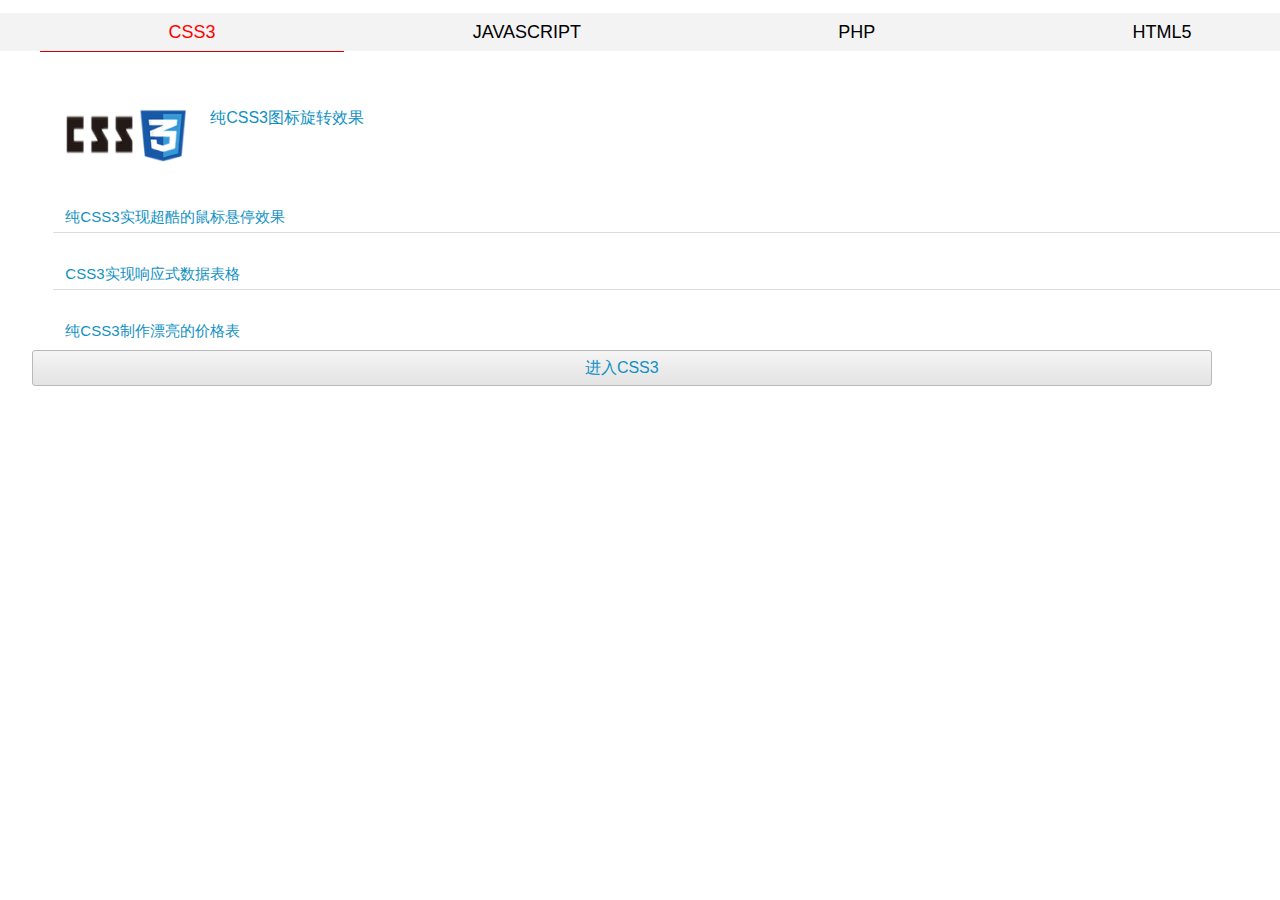
<file: huadong/index.html>
<!DOCTYPE html>
<html>
<head>
<meta charset="utf-8">
<meta name="viewport" content="width=device-width, initial-scale=1, maximum-scale=1">
<title>演示：移动端TAB触屏切换效果</title>
<meta name="keywords" content="移动，切换" />
<link rel="stylesheet" type="text/css" href="style.css" />
<script type="text/javascript" src="js/zepto_min.js"></script>
<script type="text/javascript" src="js/touchslider.js"></script>


</head>

<body>
<style>
ul#bcty365_nav{padding-left:50px; margin-bottom:10px; border-bottom:2px solid #ccc; overflow:hidden; _zoom:1;}
ul#bcty365_nav li{float:left; display:inline; margin:10px;}
ul#bcty365_nav li a{display:block;color:#000000; font-size:16px;}
ul#bcty365_nav li a,#wimoban_p,#wimoban_p a{ font-family:"微软雅黑";}
ul#bcty365_nav li a:hover,#wimoban_p a:hover{color:red;}
</style>	

	
<div id="main">
	
	
	<div class="box-163css">
	<ul id="pagenavi" class="page">
        <li><a href="#http://www.bcty365.com" class="active">CSS3</a></li>
      	<li><a href="#http://www.bcty365.net">JAVASCRIPT</a></li>
        <li><a href="#http://www.bcty365.com">PHP</a></li>
        <li><a href="#http://www.bcty365.net">HTML5</a></li>
    </ul>
    <div id="slider" class="swipe">
      <ul class="box01_list">
        <li class="li_list">
			<div class="pic_list"><img src="images/css3.gif"><span><a href="http://www.bcty365.com/view-blog-323.html">纯CSS3图标旋转效果</a></span></div>
			<div class="news_list">
				<p><span class="s_arrow"></span><a href="#">纯CSS3实现超酷的鼠标悬停效果</a></p>
				<p><span class="s_arrow"></span><a href="#">CSS3实现响应式数据表格</a></p>
				<p><span class="s_arrow"></span><a href="#">纯CSS3制作漂亮的价格表</a></p>
				<p><span class="s_arrow"></span><a href="#">使用CSS3美化复选框checkbox</a></p>
			</div>
		</li>
        <li class="li_list">
			<div class="pic_list"><img src="images/grid.gif"><span><a href="http://www.bcty365.com/view-blog-323.html">超酷的照片墙展示效果</a></span></div>
			<div class="news_list">
				<p><span class="s_arrow"></span><a href="#">jQuery复制表单元素</a></p>
				<p><span class="s_arrow"></span><a href="#">基于jQuery的进度条展示效果</a></p>
				<p><span class="s_arrow"></span><a href="#">JS实现网页加载进度条</a></p>
				<p><span class="s_arrow"></span><a href="#">JS实现自动倒计时30秒后按钮才可用</a></p>
			</div>
		</li>
		<li class="li_list">
			<div class="pic_list"><img src="images/php.gif"><span><a href="#">PHP实现发红包程序</a></span></div>
			<div class="news_list">
				<p><span class="s_arrow"></span><a href="#">PHP接收POST数据方式</a></p>
				<p><span class="s_arrow"></span><a href="#">如何使用jQuery+PHP+MySQL来实现一个在线测试项目</a></p>
				<p><span class="s_arrow"></span><a href="#">PHP+jQuery+MySql实现红蓝投票功能</a></p>
				<p><span class="s_arrow"></span><a href="#">PHP操作Session和Cookie</a></p>
			</div>
		</li>
		<li class="li_list">
			<div class="pic_list"><img src="images/audioplay.gif"><span><a href="#">使用按钮控制HTML5背景音乐开关</a></span></div>
			<div class="news_list">
				<p><span class="s_arrow"></span><a href="#">HTML5响应式可触控的音频播放器</a></p>
				<p><span class="s_arrow"></span><a href="#">HTML5获取地理位置定位信息</a></p>
				<p><span class="s_arrow"></span><a href="#">HTML5+PHP+jQuery手机摇一摇换衣</a></p>
				<p><span class="s_arrow"></span><a href="#">HTML5手机重力与方向感应的应用——摇一摇效果</a></p>
			</div>
		</li>
      </ul>
	  
    </div>
	<a href="http://www.bcty365.com" target="_blank"  class="go_btn">进入<em class="emtitle">CSS3</em></a>
</div>
</div>

<script type="text/javascript">
	var page='pagenavi';
	var mslide='slider';
	var mtitle='emtitle';
	arrdiv = 'arrdiv';

	var as=document.getElementById(page).getElementsByTagName('a');

	var tt=new TouchSlider({id:mslide,'auto':'-1',fx:'ease-out',direction:'left',speed:600,timeout:5000,'before':function(index){
		var as=document.getElementById(this.page).getElementsByTagName('a');
		as[this.p].className='';
		as[index].className='active';
		this.p=index;
		var txt=as[index].innerText;
		$("#"+this.page).parent().find('.emtitle').text(txt);
		var txturl=as[index].getAttribute('href');		
		var turl=txturl.split('#');
		$("#"+this.page).parent().find('.go_btn').attr('href',turl[1]);
	}});

	tt.page = page;
	tt.p = 0;
	//console.dir(tt); console.dir(tt.__proto__);
	for(var i=0;i<as.length;i++){
		(function(){
			var j=i;
			as[j].tt = tt;
			as[j].onclick=function(){
				this.tt.slide(j);
				return false;
			}
		})();
	}
</script>


</div>

</body>
</html>
</file>
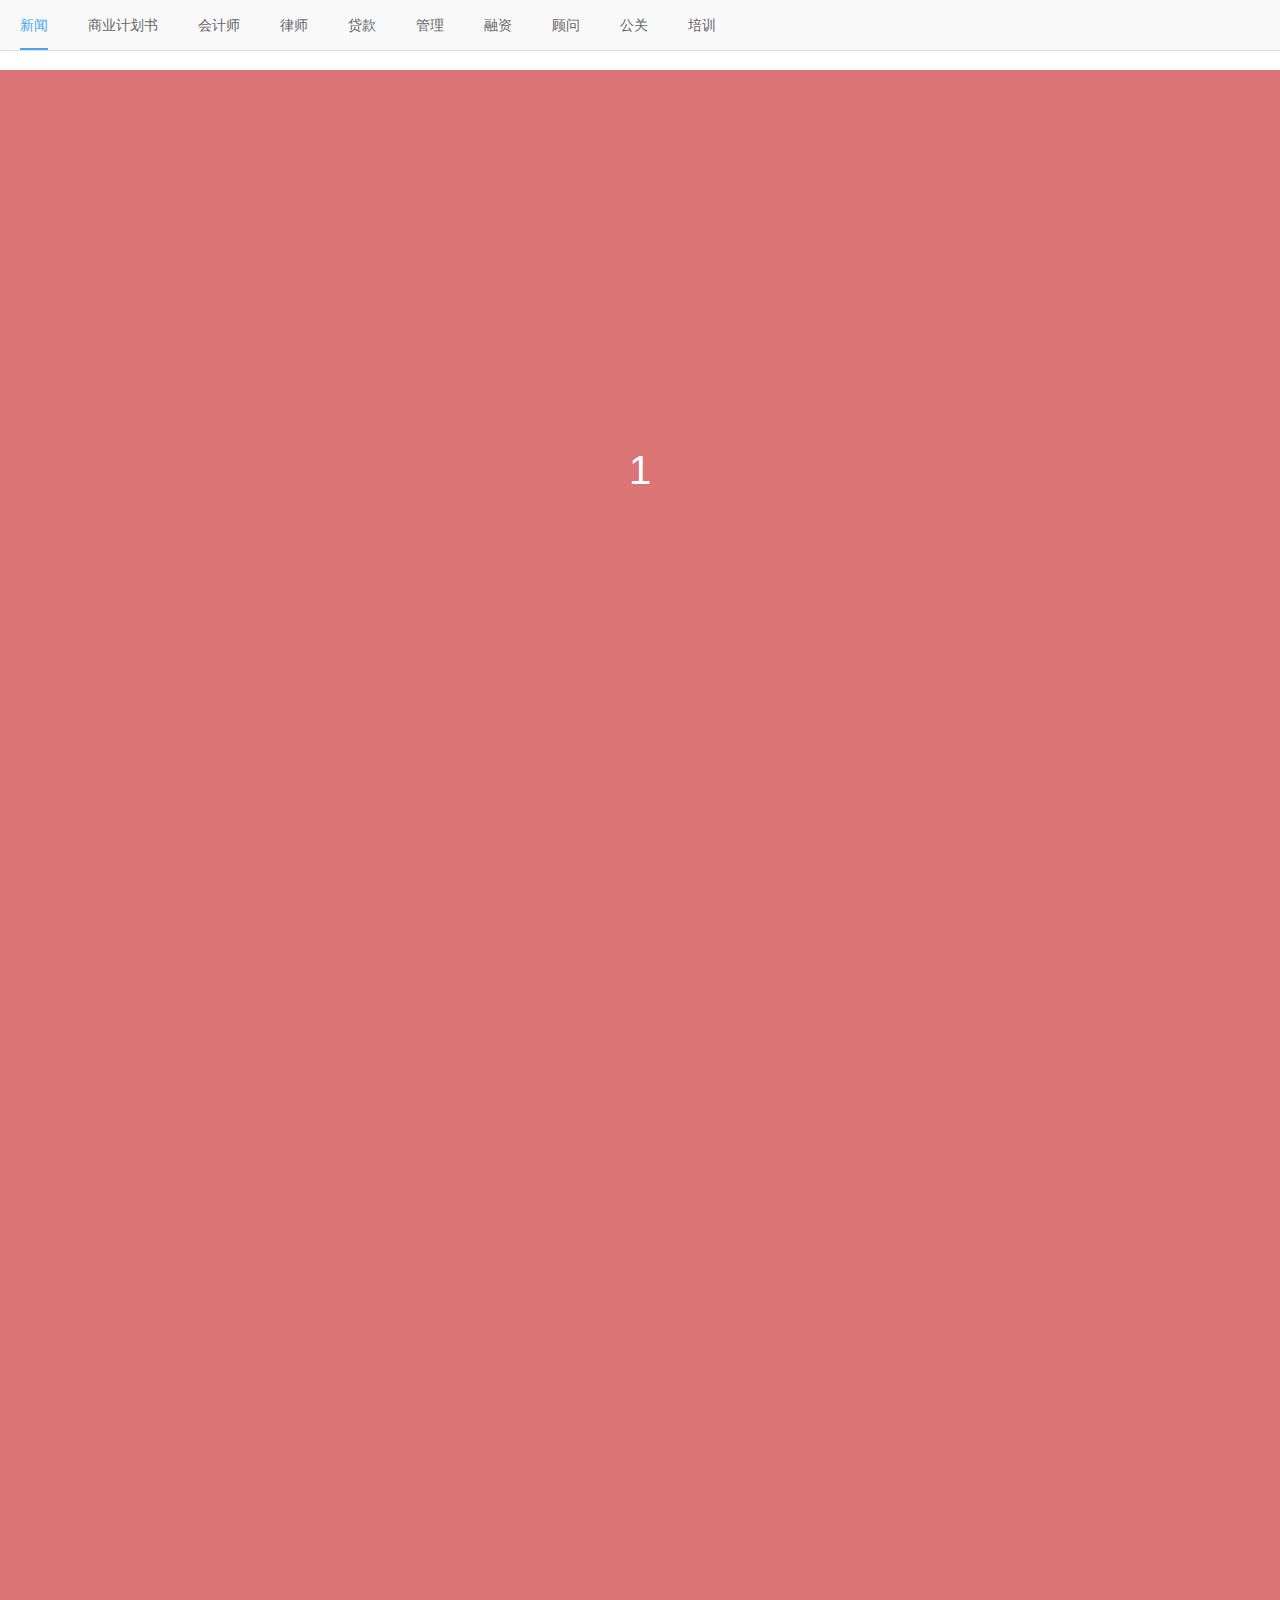
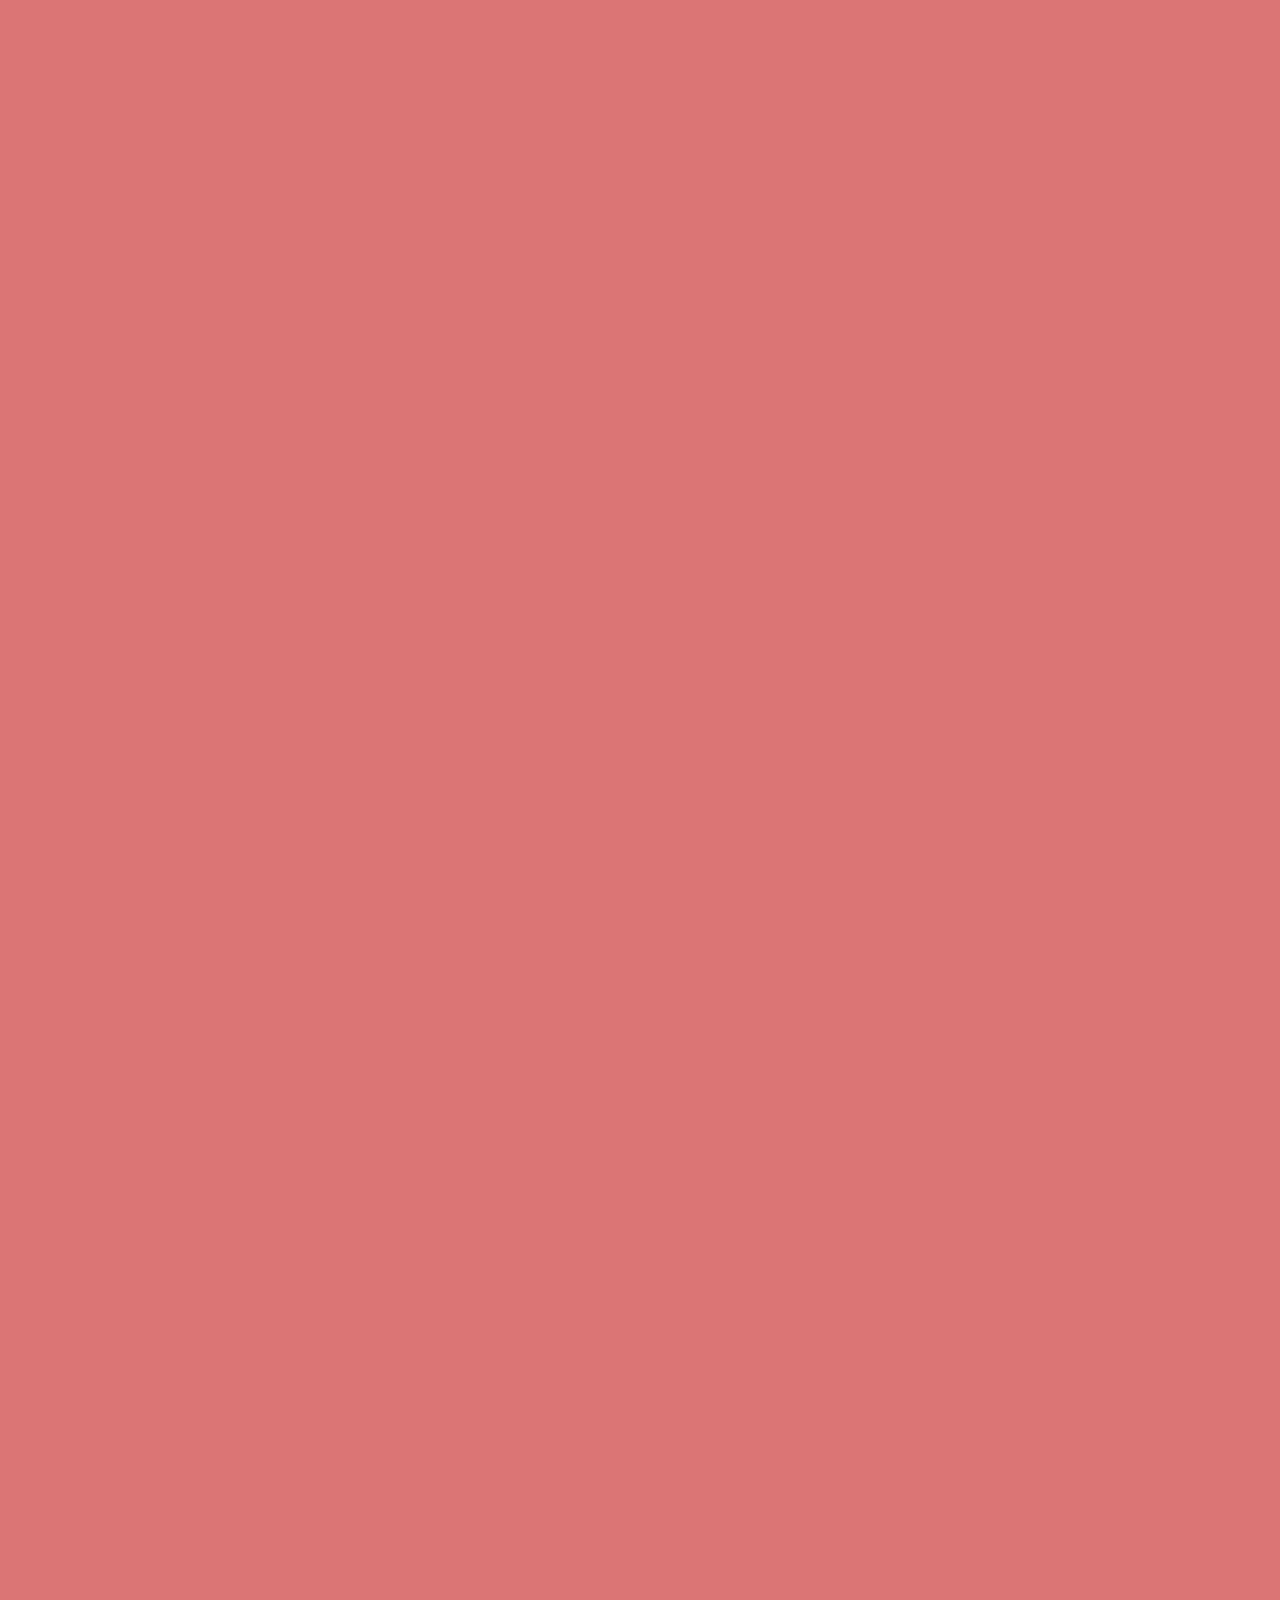
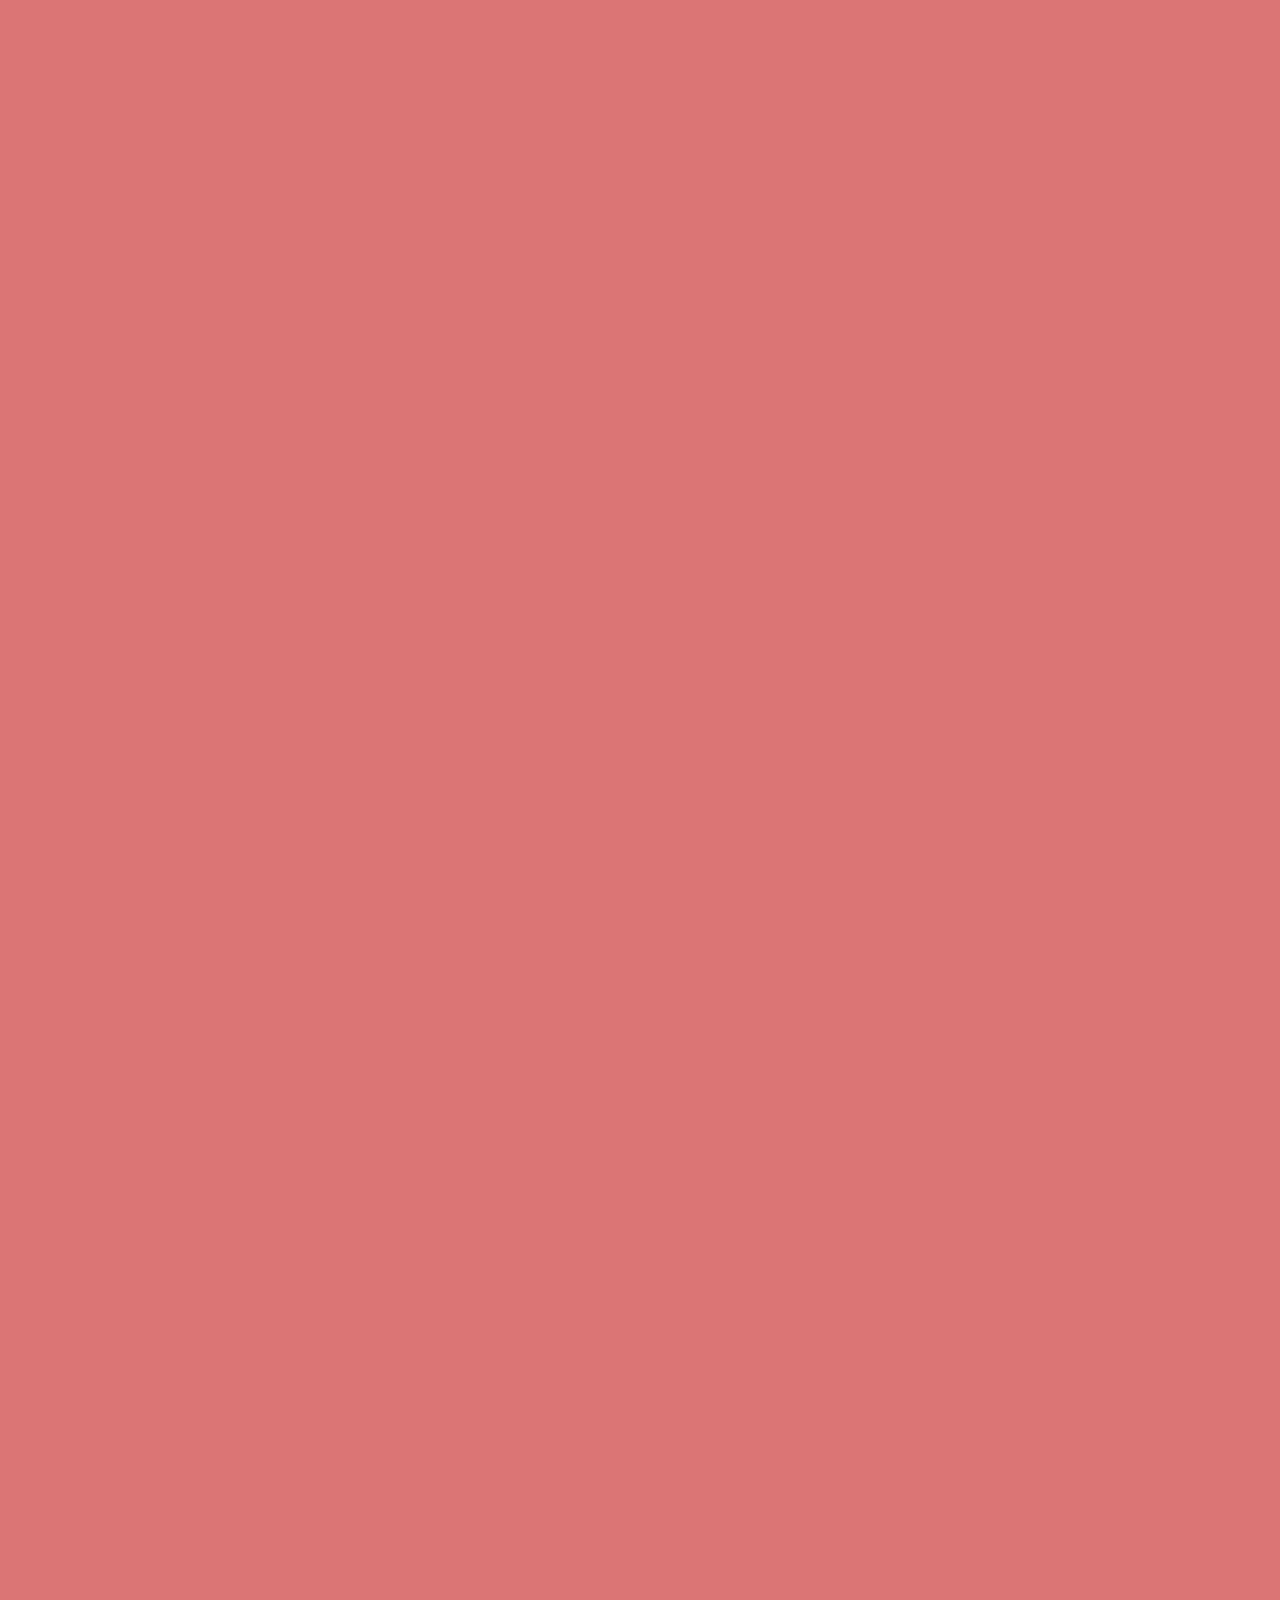
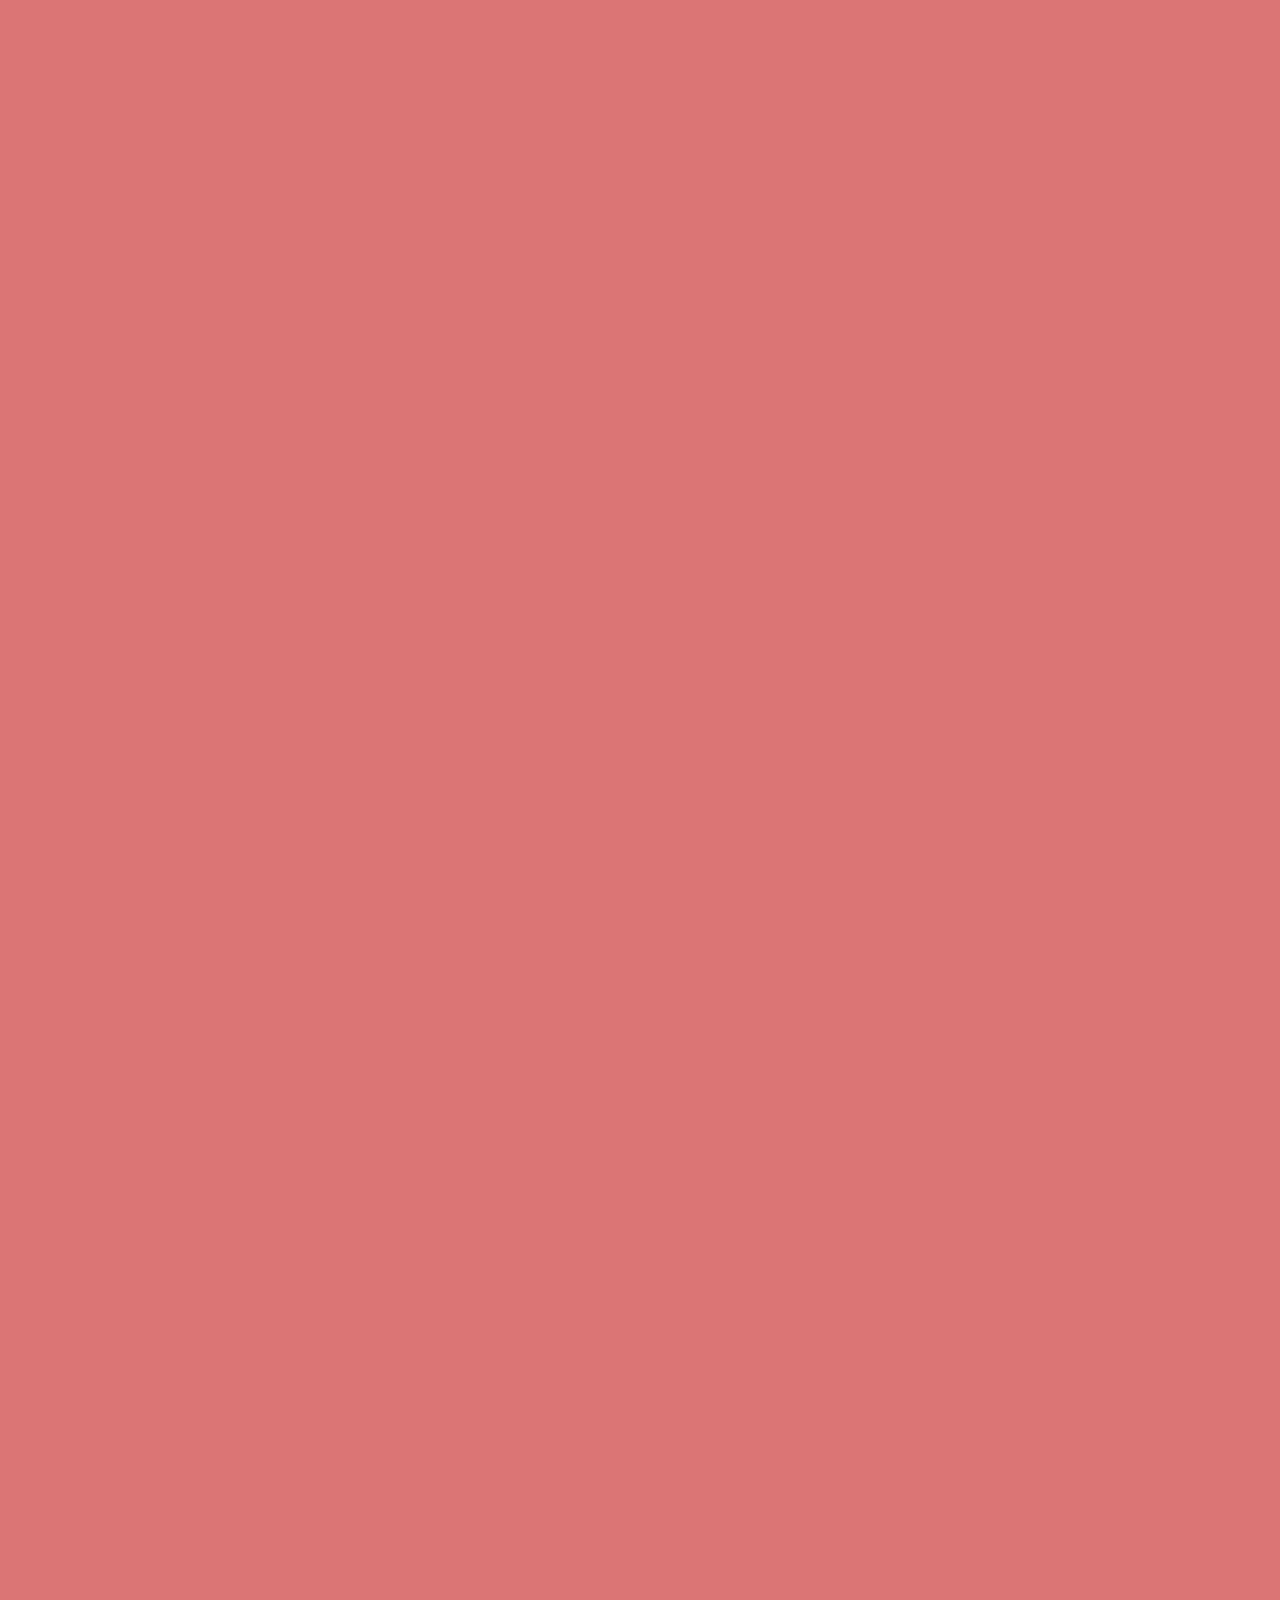
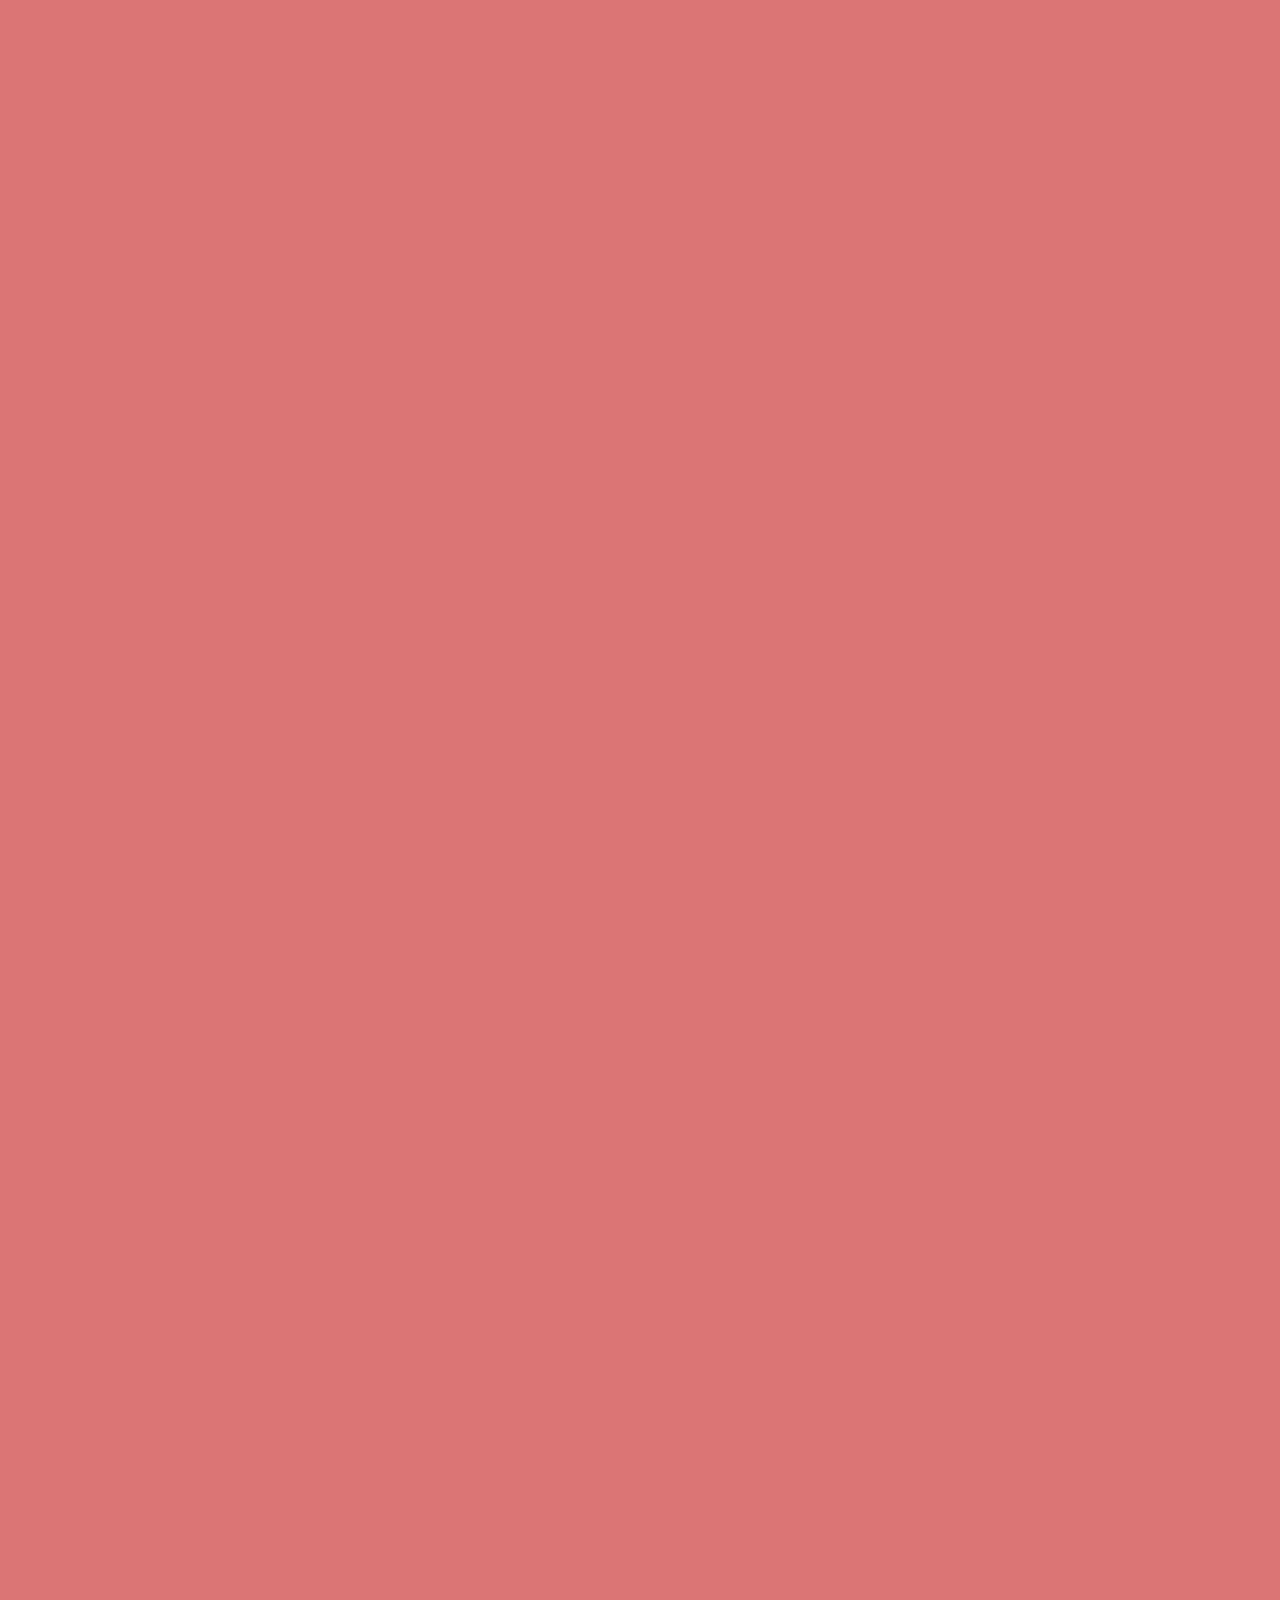
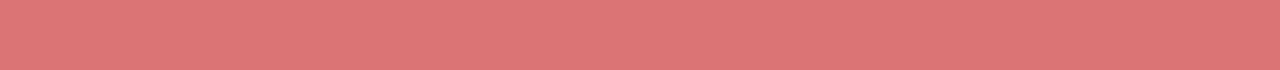
<file: demo.html>
<!DOCTYPE html>
<html>
    <head>
        <meta http-equiv="Content-Type" content="text/html; charset=utf-8">
        <meta name="viewport" content="width=device-width, initial-scale=1.0, maximum-scale=1.0, user-scalable=0">
        <style type="text/css">
            body,td,th,ul,li{
                font-family: "Helvetica Neue", Helvetica, Arial, Verdana, sans-serif;
                padding:0;
                margin:0;
            }
            a{
            color: #333;
            text-decoration:none;
            cursor:pointer;
            }
            .find_nav {
                width: 100%;
                height: 50px;
                background-color: #f9f9f9;
                position: fixed;
                top: 0;
                z-index: 9999;
                border-bottom: 1px solid #ddd;
                display: -moz-box;
                display: -webkit-box;
                display: box;
            }
            .find_nav_left {
                height: 50px;
                position: relative;
                overflow: hidden;
                -moz-box-flex: 1;
                -webkit-box-flex: 1;
                box-flex: 1;
            }
            .find_nav_list {
                position: absolute;
                left: 0;
            }
            .find_nav_list ul {
                position: relative;
                white-space: nowrap;
                font-size: 0;
            }
            .find_nav_list ul li {
                display: inline-block;
                padding: 0;
                margin:0 20px;
            }
            .find_nav_list ul li a {
                display: block;
                width: 100%;
                height: 100%;
                line-height: 50px;
                font-size: 14px;
                text-align: center;
                color: #666;
            }
            .find_nav_cur a {
                color: #48a5f4 !important;
            }
            .find_nav_list a.active{ color:#C00}
            .sideline {
                display: block;
                position: absolute;
                border: 0;
                height: 2px;
                background-color: #48a5f4;
                left: 0;
                top: 48px;
                pointer-events: none;
            }
            .li_list{ min-height:800px; font-size:40px; line-height:800px; color:#fff; text-align:center}
            .swipe{ padding:70px 0 0 0;}
        </style>
    </head>
    <body>
        <div class="find_nav">
            <div class="find_nav_left">
                <div class="find_nav_list" id="pagenavi1">
                    <ul>
                        <li><a href="#" class="active">新闻</a></li>
        　　　　　　　　    <li><a href="#">商业计划书</a></li>
        　　　　　　　　    <li><a href="#">会计师</a></li>
        　　　　　　　    <li><a href="#">律师</a></li>
        　　　　　　　　    <li><a href="#">贷款</a></li>
        　　　　　　　　    <li><a href="#">管理</a></li>
        　　　　　　　　    <li><a href="#">融资</a></li>
        　　　　　　　　    <li><a href="#">顾问</a></li>
        　　　　　　　　    <li><a href="#">公关</a></li>
        　　　　　　　　    <li><a href="#">培训</a></li>
        　　　　　　　　    <li class="sideline"></li>
                    </ul>
                </div>
            </div>
        </div>
        <div id="slider1" class="swipe">
          <ul class="box01_list">
            <li class="li_list" style="background:#db7575">1</li>
            <li class="li_list" style="background:#75b140">2</li>
            <li class="li_list" style="background:#b16b40">3</li>
            <li class="li_list" style="background:#4053b1">4</li>
            <li class="li_list" style="background:#b14080">5</li>
            <li class="li_list" style="background:#4dd1b3">6</li>
            <li class="li_list" style="background:#bea30e">7</li>
            <li class="li_list" style="background:#865bb3">8</li>
            <li class="li_list" style="background:#69b03f">9</li>
            <li class="li_list" style="background:#c25e28">10</li>
          </ul>
        </div>
        <script type="text/javascript" src="js/jquery-2.1.1.min.js"></script>
        <script type="text/javascript" src="js/touchslider.js"></script>
        <script type="text/javascript">
            $(".find_nav_list").css("left",0);

            $(".find_nav_list li").each(function(){
                    $(".sideline").css({left:0});
                    $(".find_nav_list li").eq(0).addClass("find_nav_cur").siblings().removeClass("find_nav_cur");
            });
            var nav_w=$(".find_nav_list li").first().width();
            $(".sideline").width(nav_w);
            $(".find_nav_list li").on('click', function(){
                nav_w=$(this).width();
                $(".sideline").stop(true);
                //position()方法返回匹配元素相对于父元素的位置（偏移）
                $(".sideline").animate({left:$(this).position().left},300);
                $(".sideline").animate({width:nav_w});
                $(this).addClass("find_nav_cur").siblings().removeClass("find_nav_cur");
                //（375-当前点击元素的宽度）/2
                var fn_w = ($(".find_nav").width() - nav_w) / 2;
                var fnl_l;
                var fnl_x = parseInt($(this).position().left);
                if (fnl_x <= fn_w) {
                    fnl_l = 0;
                } else if (fn_w - fnl_x <= flb_w - fl_w) {
                    fnl_l = flb_w - fl_w;
                } else {
                    fnl_l = fn_w - fnl_x;
                }
                $(".find_nav_list").animate({
                    "left" : fnl_l
                }, 300);
                
            });
            var fl_w=$(".find_nav_list").width();//832
            var flb_w=$(".find_nav_left").width();//375
            $(".find_nav_list").on('touchstart', function (e) {
                var touch1 = e.originalEvent.targetTouches[0];
                x1 = touch1.pageX;
                y1 = touch1.pageY;
                ty_left = parseInt($(this).css("left"));
            });
            $(".find_nav_list").on('touchmove', function (e) {
                var touch2 = e.originalEvent.targetTouches[0];
                var x2 = touch2.pageX;
                var y2 = touch2.pageY;
                if(ty_left + x2 - x1>=0){
                    $(this).css("left", 0);
                }else if(ty_left + x2 - x1<=flb_w-fl_w){
                    $(this).css("left", flb_w-fl_w);
                }else{
                    $(this).css("left", ty_left + x2 - x1);
                }
                if(Math.abs(y2-y1)>0){
                    e.preventDefault();
                }
            });
            
            var page='pagenavi1';
            var mslide='slider1';
            var as=$('#pagenavi1').find('a');
            var tt=new TouchSlider({id:mslide,'auto':'-1',fx:'ease-out',direction:'left',speed:600,timeout:5000,before:function(index){
                //as[this.p]:前一个a标签
                as[this.p].className='';
                //this.p:下标，前一个a标签的下标
                //index：当前下标
                this.p=index;
                fnl_x =  parseInt($(".find_nav_list li").eq(this.p).position().left);
                var li_height=$(".swipe").find('li').eq(this.p).height();
                $('.swipe').css('height',li_height);
                nav_w=$(".find_nav_list li").eq(this.p).width();
                $(".sideline").stop(true);
                $(".sideline").animate({left:$(".find_nav_list li").eq(this.p).position().left},300);
                $(".sideline").animate({width:nav_w},100);
                $(".find_nav_list li").eq(this.p).addClass("find_nav_cur").siblings().removeClass("find_nav_cur");
                var fn_w = ($(".find_nav").width() - nav_w) / 2;
                var fnl_l;
                if (fnl_x <= fn_w) {
                    fnl_l = 0;
                } else if (fn_w - fnl_x <= flb_w - fl_w) {
                    fnl_l = flb_w - fl_w;
                } else {
                    fnl_l = fn_w - fnl_x;
                }
                $(".find_nav_list").animate({
                    "left" : fnl_l
                }, 300);
            }});
            tt.page = page;
            tt.p = 0;
            //点击a对应的li内容显示
            for(var i=0;i<as.length;i++){
                (function(){
                    var j=i;
                    as[j].tt = tt;
                    as[j].onclick=function(){
                        this.tt.slide(j);
                        return false;
                    }
                })();
            }
        </script>
    </body>
</html>
</file>
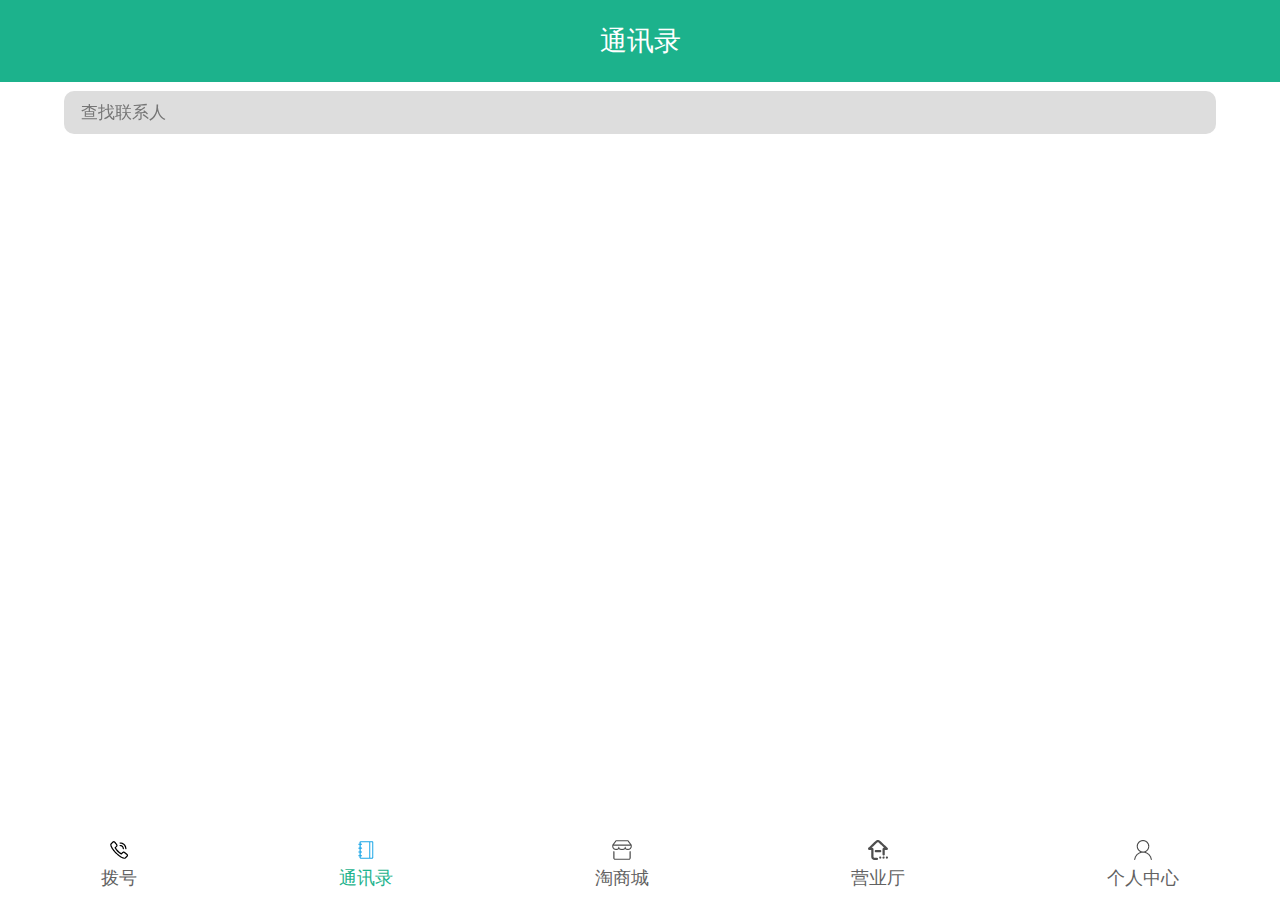
<file: tongxunlu.html>
<!DOCTYPE html>
<html lang="en">
<head>
	<meta charset="UTF-8">
	<meta name="viewport" content="width=device-width,initial-scale=1.0,maximum-scale=1.0,minimum-scale=1.0,user-scalable=no">
	<title>Document</title>
	<link rel="stylesheet" href="css/reset.css">
	<link rel="stylesheet" href="css/tongxunlu.css">
	<script src="js/flexible.debug.js"></script>
	<script src="js/flexible_css.debug.js"></script>
	<script src="js/jquery-2.1.1.min.js"></script>
	<script src="js/mui.min.js"></script>
</head>
<body>
	<div class="box">
		<script type="text/javascript">
			$(function() {
				mui.init();
                mui.plusReady(function() {
                    // 扩展API加载完毕，现在可以正常调用扩展API
    				$(document).on('click','#list-h',function(){
	                	var c=  $(this).find('span').text();
	                	function dialTest2() {  
							plus.device.dial( c, false );  
						} 
						dialTest2();
               		 });
    				
                });
				// 联系人查询
			    var search_input = $(".find input"),
			        search_content = $(".mui-content");
			    $(search_input).on("keyup", function() {
			        if (search_input.val() == '') {
			            $(search_content).show();
			        }
			    $(".mui-content li:contains(" + search_input.val().trim() + ")").show();
			    $(".mui-content li:not(:contains(" + search_input.val().trim() + "))").hide();
			});
   		 	});
		</script>
        <script type="text/javascript">
	          	$(function(){
					var clientHeight = document.documentElement.clientHeight || document.body.clientHeight;
					$(window).on('resize', function () {
					    var nowClientHeight = document.documentElement.clientHeight || document.body.clientHeight;
					    if (clientHeight > nowClientHeight) {
					        //键盘弹出的事件处理
					       $(".footer").css("position","static");
					    }
					    else {
					        //键盘收起的事件处理
					        $(".footer").css("position","fixed");
					    }
					});
					
				});

	         // 获取联系人
          	 mui.init();
                mui.plusReady(function() {
                    // 扩展API加载完毕，现在可以正常调用扩展API
                    plus.contacts.getAddressBook(plus.contacts.ADDRESSBOOK_PHONE, function(addressbook) {
                        addressbook.find(["displayName", "phoneNumbers"], function(contacts) {
                            for(var i = 0, len = contacts.length; i < len; i++) {
                                var li = document.getElementById("mode").cloneNode(true);
                                 li.innerHTML += '<div class="list-h" id="list-h"><a href="javascript:;"><p>'+contacts[i].displayName.substr(contacts[i].displayName.length-1,1)+'</p><h3>'+contacts[i].displayName +'&nbsp;&nbsp;&nbsp;<span>'+ (contacts[i].phoneNumbers.length == 0 ? "" : contacts[i].phoneNumbers[0].value)+'</span></h3></a></div>';
                                 
                                document.getElementById("listArea").appendChild(li);
                            }
                        }, function() {
                            mui.toast("获取电话簿失败 ");
                        }, {
                            multiple: true
                        });
                    }, function(e) {
                        mui.toast("获取电话簿失败 " + e.message);
                    });

                });
		</script>

			<header class="mui-bar mui-bar-nav">
            	<h1 class="mui-title top">通讯录</h1>
        	</header>
        	<div class="find"><input type="text" placeholder="查找联系人"></div>
        	<div class="mui-content" style="margin-top: 3rem;margin-bottom: 2rem;">
            	<ul class="mui-table-view" id="listArea">
	                <li class="mui-table-view-cell" id="mode" style="padding:0;">
	                   <!-- <div class='list-h' id='list-h'><a href=""><p>丽</p><h3>安丽&nbsp;&nbsp;&nbsp;<span>15545090181</span></h3></a></div> -->
	                </li>
           		</ul>
        	</div>
			
	<!-- 底部区域 -->
		<div class="footer">
			<ul>
				<li><a href="bohao.html"><div class="img"><img src="img/phone01.png" alt=""></div><span>拨号</span></a></li>
				<li><a href="tongxunlu.html" style="color: #1db38d;"><div class="img"><img src="img/tongxun02.png" alt=""></div><span>通讯录</span></a></li>
				<li><a href="index.html"><div class="img"><img src="img/shangcheng01.png" alt=""></div><span>淘商城</span></a></li>
				<li><a href="yingyeting.html"><div class="img"><img src="img/yingye01.png" alt=""></div><span>营业厅</span></a></li>
				<li><a href="gerenzhongxin.html"><div class="img"><img src="img/geren01.png" alt=""></div><span>个人中心</span></a></li>
			</ul>
		</div>
	</div>



	
	<script>
		// H5 plus事件处理
			var as='pop-in';// 默认窗口动画
			function plusReady(){
				// 隐藏滚动条
				plus.webview.currentWebview().setStyle({scrollIndicator:'none'});
				// Android处理返回键
				plus.key.addEventListener('backbutton',function(){
					('iOS'==plus.os.name)?plus.nativeUI.confirm('确认退出？', function(e){
						if(e.index>0){
							plus.runtime.quit();
						}
					}, null, ['取消','确定']):(confirm('确认退出？')&&plus.runtime.quit());
				},false);
				compatibleAdjust();
			}
			if(window.plus){
				plusReady();
			}else{
				document.addEventListener('plusready',plusReady,false);
			}
		</script>
	<script type="text/javascript" src="js/immersed.js" ></script>
</body>
</html>
</file>
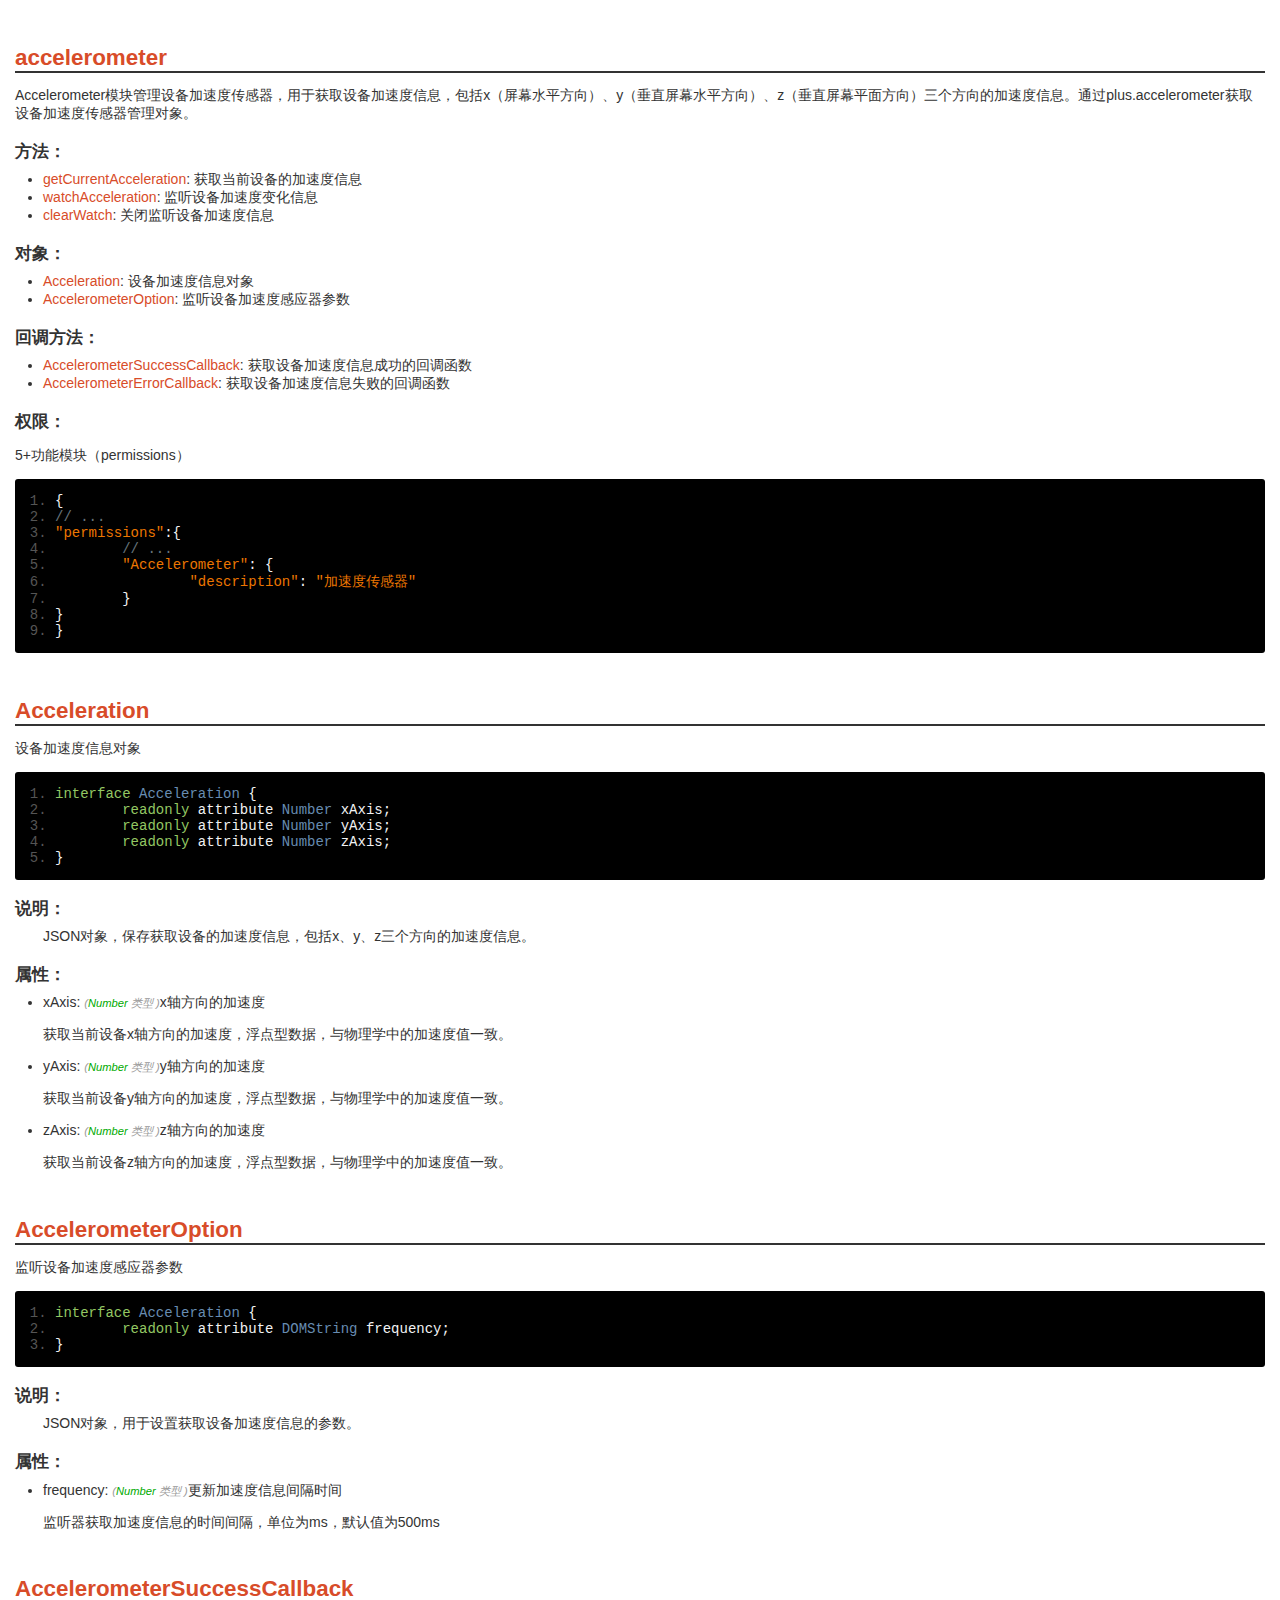
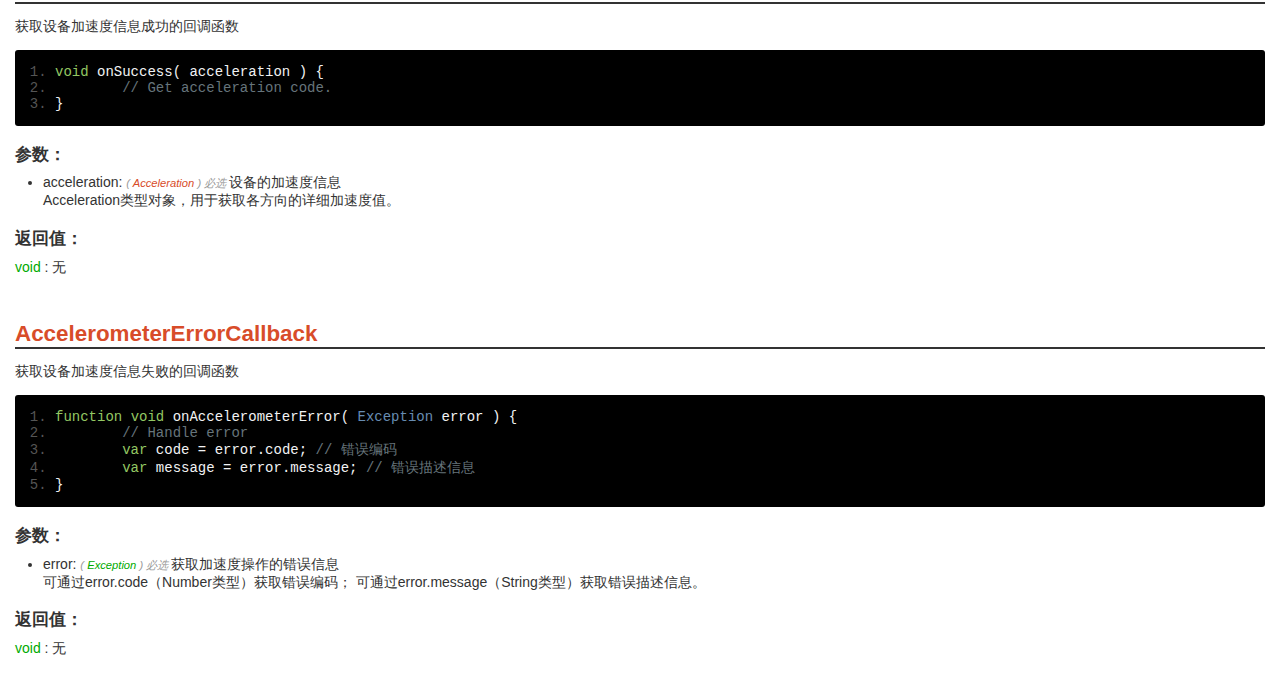
<file: doc/accelerometer.html>
<!DOCTYPE HTML>
<html>
<head>
<meta charset="utf-8">
<meta name="viewport" content="initial-scale=1.0, minimum-scale=1.0, maximum-scale=1.0, user-scalable=no">
<meta name="HandheldFriendly" content="true">
<meta name="MobileOptimized" content="320">
<title>Hello H5+</title>
<link rel="stylesheet" type="text/css" href="res/doc.css" charset="utf-8">
<link rel="stylesheet" type="text/css" href="res/prettify.sons.css" charset="utf-8">
<script type="text/javascript" src="res/doc.js" charset="utf-8"></script><script type="text/javascript" src="res/prettify.js" charset="utf-8"></script>
</head>
<body><div id="content" class="content">
<h1><a name="plus.accelerometer">accelerometer</a></h1>
<p>Accelerometer模块管理设备加速度传感器，用于获取设备加速度信息，包括x（屏幕水平方向）、y（垂直屏幕水平方向）、z（垂直屏幕平面方向）三个方向的加速度信息。通过plus.accelerometer获取设备加速度传感器管理对象。</p>
<h2>方法：</h2>
<ul>
<li>
<a href="#plus.accelerometer.getCurrentAcceleration">getCurrentAcceleration</a>: 获取当前设备的加速度信息</li>
<li>
<a href="#plus.accelerometer.watchAcceleration">watchAcceleration</a>: 监听设备加速度变化信息</li>
<li>
<a href="#plus.accelerometer.clearWatch">clearWatch</a>: 关闭监听设备加速度信息</li>
</ul>
<h2>对象：</h2>
<ul>
<li>
<a href="#plus.accelerometer.Acceleration">Acceleration</a>: 设备加速度信息对象</li>
<li>
<a href="#plus.accelerometer.AccelerometerOption">AccelerometerOption</a>: 监听设备加速度感应器参数</li>
</ul>
<h2>回调方法：</h2>
<ul>
<li>
<a href="#plus.accelerometer.AccelerometerSuccessCallback">AccelerometerSuccessCallback</a>: 获取设备加速度信息成功的回调函数</li>
<li>
<a href="#plus.accelerometer.AccelerometerErrorCallback">AccelerometerErrorCallback</a>: 获取设备加速度信息失败的回调函数</li>
</ul>
<h2>权限：</h2>
<p>5+功能模块（permissions）</p>
<pre class="prettyprint linenums">
{
// ...
"permissions":{
	// ...
	"Accelerometer": {
		"description": "加速度传感器"
	}
}
}
			</pre>
<h1><a name="plus.accelerometer.Acceleration">Acceleration</a></h1>
<p>设备加速度信息对象</p>
<pre class="prettyprint linenums">
interface Acceleration {
	readonly attribute Number xAxis;
	readonly attribute Number yAxis;
	readonly attribute Number zAxis;  
}
				</pre>
<h2>说明：</h2>
<p class="des">
	JSON对象，保存获取设备的加速度信息，包括x、y、z三个方向的加速度信息。
				</p>
<h2>属性：</h2>
<ul>
<li>xAxis: <em>(<font class="type">Number</font>
	类型
)</em>x轴方向的加速度<br><p>获取当前设备x轴方向的加速度，浮点型数据，与物理学中的加速度值一致。</p>
</li>
<li>yAxis: <em>(<font class="type">Number</font>
	类型
)</em>y轴方向的加速度<br><p>获取当前设备y轴方向的加速度，浮点型数据，与物理学中的加速度值一致。</p>
</li>
<li>zAxis: <em>(<font class="type">Number</font>
	类型
)</em>z轴方向的加速度<br><p>获取当前设备z轴方向的加速度，浮点型数据，与物理学中的加速度值一致。</p>
</li>
</ul>
<h1><a name="plus.accelerometer.AccelerometerOption">AccelerometerOption</a></h1>
<p>监听设备加速度感应器参数</p>
<pre class="prettyprint linenums">
interface Acceleration {
	readonly attribute DOMString frequency;
}
				</pre>
<h2>说明：</h2>
<p class="des">
	JSON对象，用于设置获取设备加速度信息的参数。
				</p>
<h2>属性：</h2>
<ul><li>frequency: <em>(<font class="type">Number</font>
	类型
)</em>更新加速度信息间隔时间<br><p>监听器获取加速度信息的时间间隔，单位为ms，默认值为500ms</p>
</li></ul>
<h1><a name="plus.accelerometer.AccelerometerSuccessCallback">AccelerometerSuccessCallback</a></h1>
<p>获取设备加速度信息成功的回调函数</p>
<pre class="prettyprint linenums">
void onSuccess( acceleration ) {
	// Get acceleration code.
}
				</pre>
<h2>参数：</h2>
<ul><li>acceleration: 
		<em>(
			<a href="#plus.accelerometer.Acceleration">Acceleration</a>
			)
			必选 </em>设备的加速度信息<br>
	Acceleration类型对象，用于获取各方向的详细加速度值。
						</li></ul>
<h2>返回值：</h2>
<font class="type">void</font>
			: 无<h1><a name="plus.accelerometer.AccelerometerErrorCallback">AccelerometerErrorCallback</a></h1>
<p>获取设备加速度信息失败的回调函数</p>
<pre class="prettyprint linenums">
function void onAccelerometerError( Exception error ) {
	// Handle error
	var code = error.code; // 错误编码
	var message = error.message; // 错误描述信息
}
				</pre>
<h2>参数：</h2>
<ul><li>error: 
		<em>(
			<font class="type">Exception</font>
			)
			必选 </em>获取加速度操作的错误信息<br>
	可通过error.code（Number类型）获取错误编码；
	可通过error.message（String类型）获取错误描述信息。
						</li></ul>
<h2>返回值：</h2>
<font class="type">void</font>
			: 无<br><br>
</div></body>
</html>
</file>
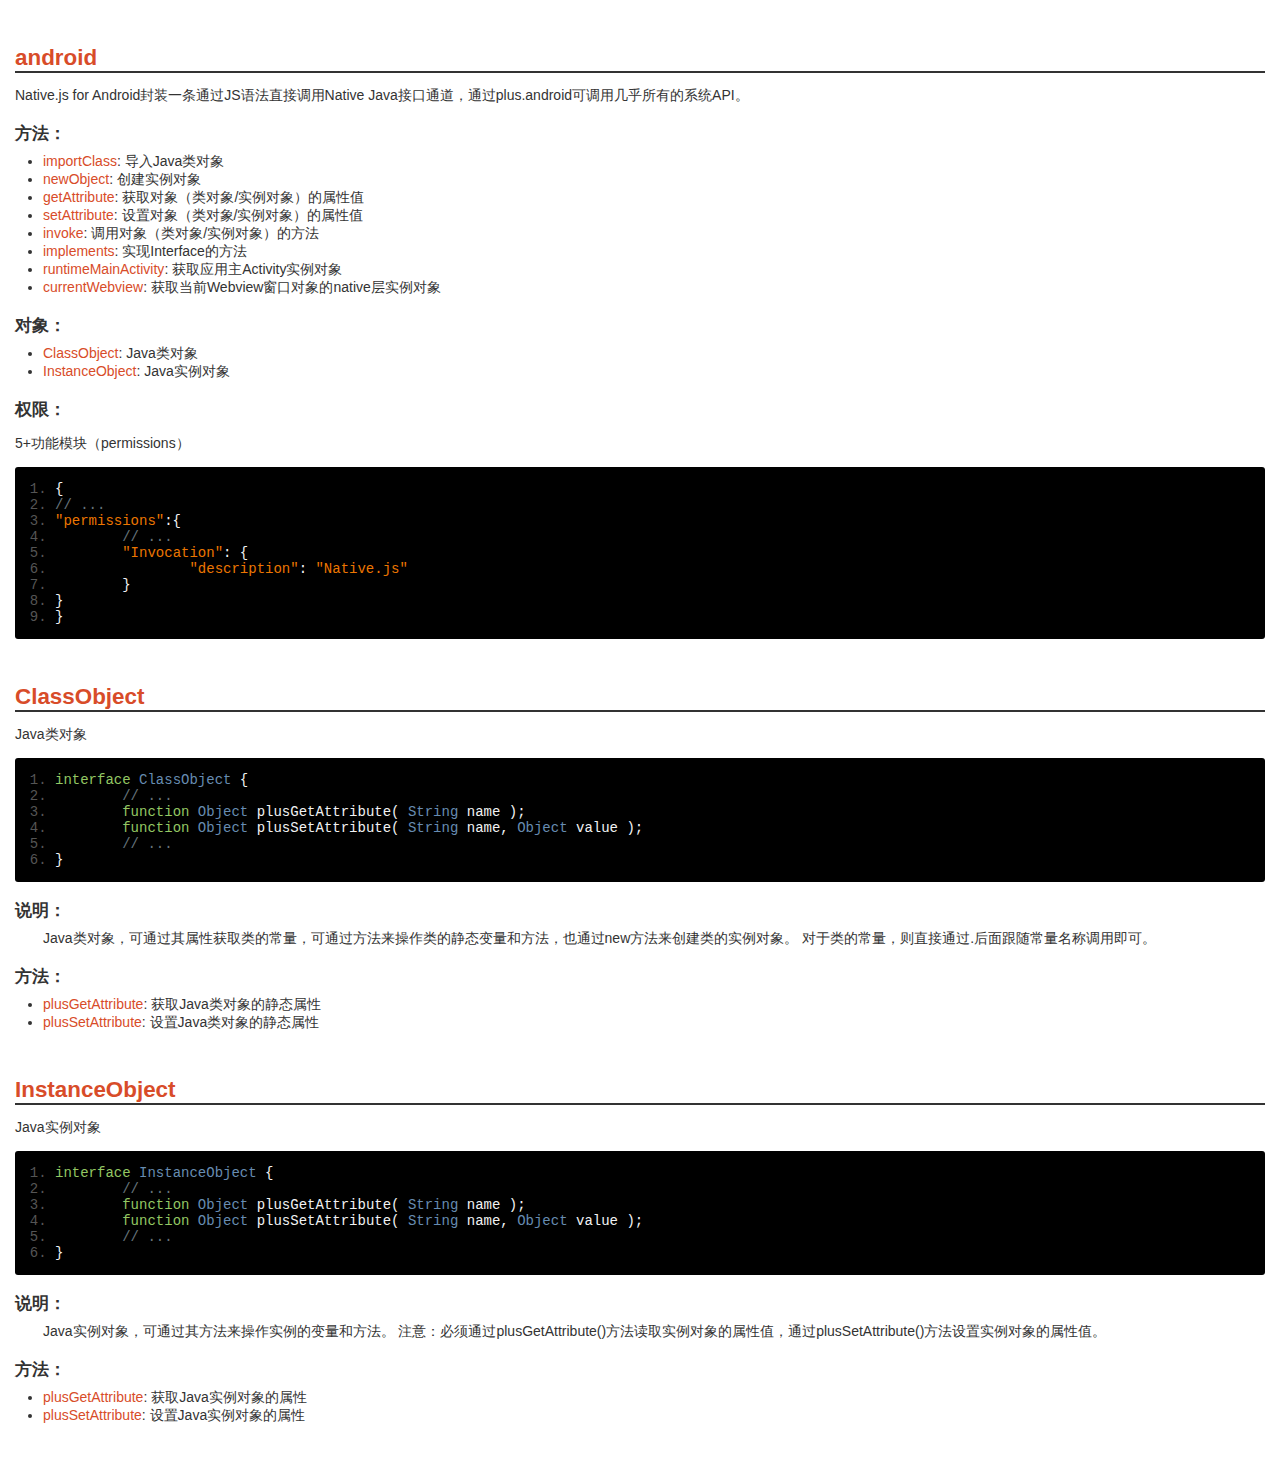
<file: doc/android.html>
<!DOCTYPE HTML>
<html>
<head>
<meta charset="utf-8">
<meta name="viewport" content="initial-scale=1.0, minimum-scale=1.0, maximum-scale=1.0, user-scalable=no">
<meta name="HandheldFriendly" content="true">
<meta name="MobileOptimized" content="320">
<title>Hello H5+</title>
<link rel="stylesheet" type="text/css" href="res/doc.css" charset="utf-8">
<link rel="stylesheet" type="text/css" href="res/prettify.sons.css" charset="utf-8">
<script type="text/javascript" src="res/doc.js" charset="utf-8"></script><script type="text/javascript" src="res/prettify.js" charset="utf-8"></script>
</head>
<body><div id="content" class="content">
<h1><a name="plus.android">android</a></h1>
<p>Native.js for Android封装一条通过JS语法直接调用Native Java接口通道，通过plus.android可调用几乎所有的系统API。</p>
<h2>方法：</h2>
<ul>
<li>
<a href="#plus.android.importClass">importClass</a>: 导入Java类对象</li>
<li>
<a href="#plus.android.newObject">newObject</a>: 创建实例对象</li>
<li>
<a href="#plus.android.getAttribute">getAttribute</a>: 获取对象（类对象/实例对象）的属性值</li>
<li>
<a href="#plus.android.setAttribute">setAttribute</a>: 设置对象（类对象/实例对象）的属性值</li>
<li>
<a href="#plus.android.invoke">invoke</a>: 调用对象（类对象/实例对象）的方法</li>
<li>
<a href="#plus.android.implements">implements</a>: 实现Interface的方法</li>
<li>
<a href="#plus.android.runtimeMainActivity">runtimeMainActivity</a>: 获取应用主Activity实例对象</li>
<li>
<a href="#plus.android.currentWebview">currentWebview</a>: 获取当前Webview窗口对象的native层实例对象</li>
</ul>
<h2>对象：</h2>
<ul>
<li>
<a href="#plus.android.ClassObject">ClassObject</a>: Java类对象</li>
<li>
<a href="#plus.android.InstanceObject">InstanceObject</a>: Java实例对象</li>
</ul>
<h2>权限：</h2>
<p>5+功能模块（permissions）</p>
<pre class="prettyprint linenums">
{
// ...
"permissions":{
	// ...
	"Invocation": {
		"description": "Native.js"
	}
}
}
			</pre>
<h1><a name="plus.android.ClassObject">ClassObject</a></h1>
<p>Java类对象</p>
<pre class="prettyprint linenums">
interface ClassObject {
	// ...
	function Object plusGetAttribute( String name );
	function Object plusSetAttribute( String name, Object value );
	// ...
}
				</pre>
<h2>说明：</h2>
<p class="des">
	Java类对象，可通过其属性获取类的常量，可通过方法来操作类的静态变量和方法，也通过new方法来创建类的实例对象。
	对于类的常量，则直接通过.后面跟随常量名称调用即可。
				</p>
<h2>方法：</h2>
<ul>
<li>
<a href="#plus.android.ClassObject.plusGetAttribute">plusGetAttribute</a>: 获取Java类对象的静态属性</li>
<li>
<a href="#plus.android.ClassObject.plusSetAttribute">plusSetAttribute</a>: 设置Java类对象的静态属性</li>
</ul>
<h1><a name="plus.android.InstanceObject">InstanceObject</a></h1>
<p>Java实例对象</p>
<pre class="prettyprint linenums">
interface InstanceObject {
	// ...
	function Object plusGetAttribute( String name );
	function Object plusSetAttribute( String name, Object value );
	// ...
}
				</pre>
<h2>说明：</h2>
<p class="des">
	Java实例对象，可通过其方法来操作实例的变量和方法。
	注意：必须通过plusGetAttribute()方法读取实例对象的属性值，通过plusSetAttribute()方法设置实例对象的属性值。
				</p>
<h2>方法：</h2>
<ul>
<li>
<a href="#plus.android.InstanceObject.plusGetAttribute">plusGetAttribute</a>: 获取Java实例对象的属性</li>
<li>
<a href="#plus.android.InstanceObject.plusSetAttribute">plusSetAttribute</a>: 设置Java实例对象的属性</li>
</ul>
<br><br>
</div></body>
</html>
</file>
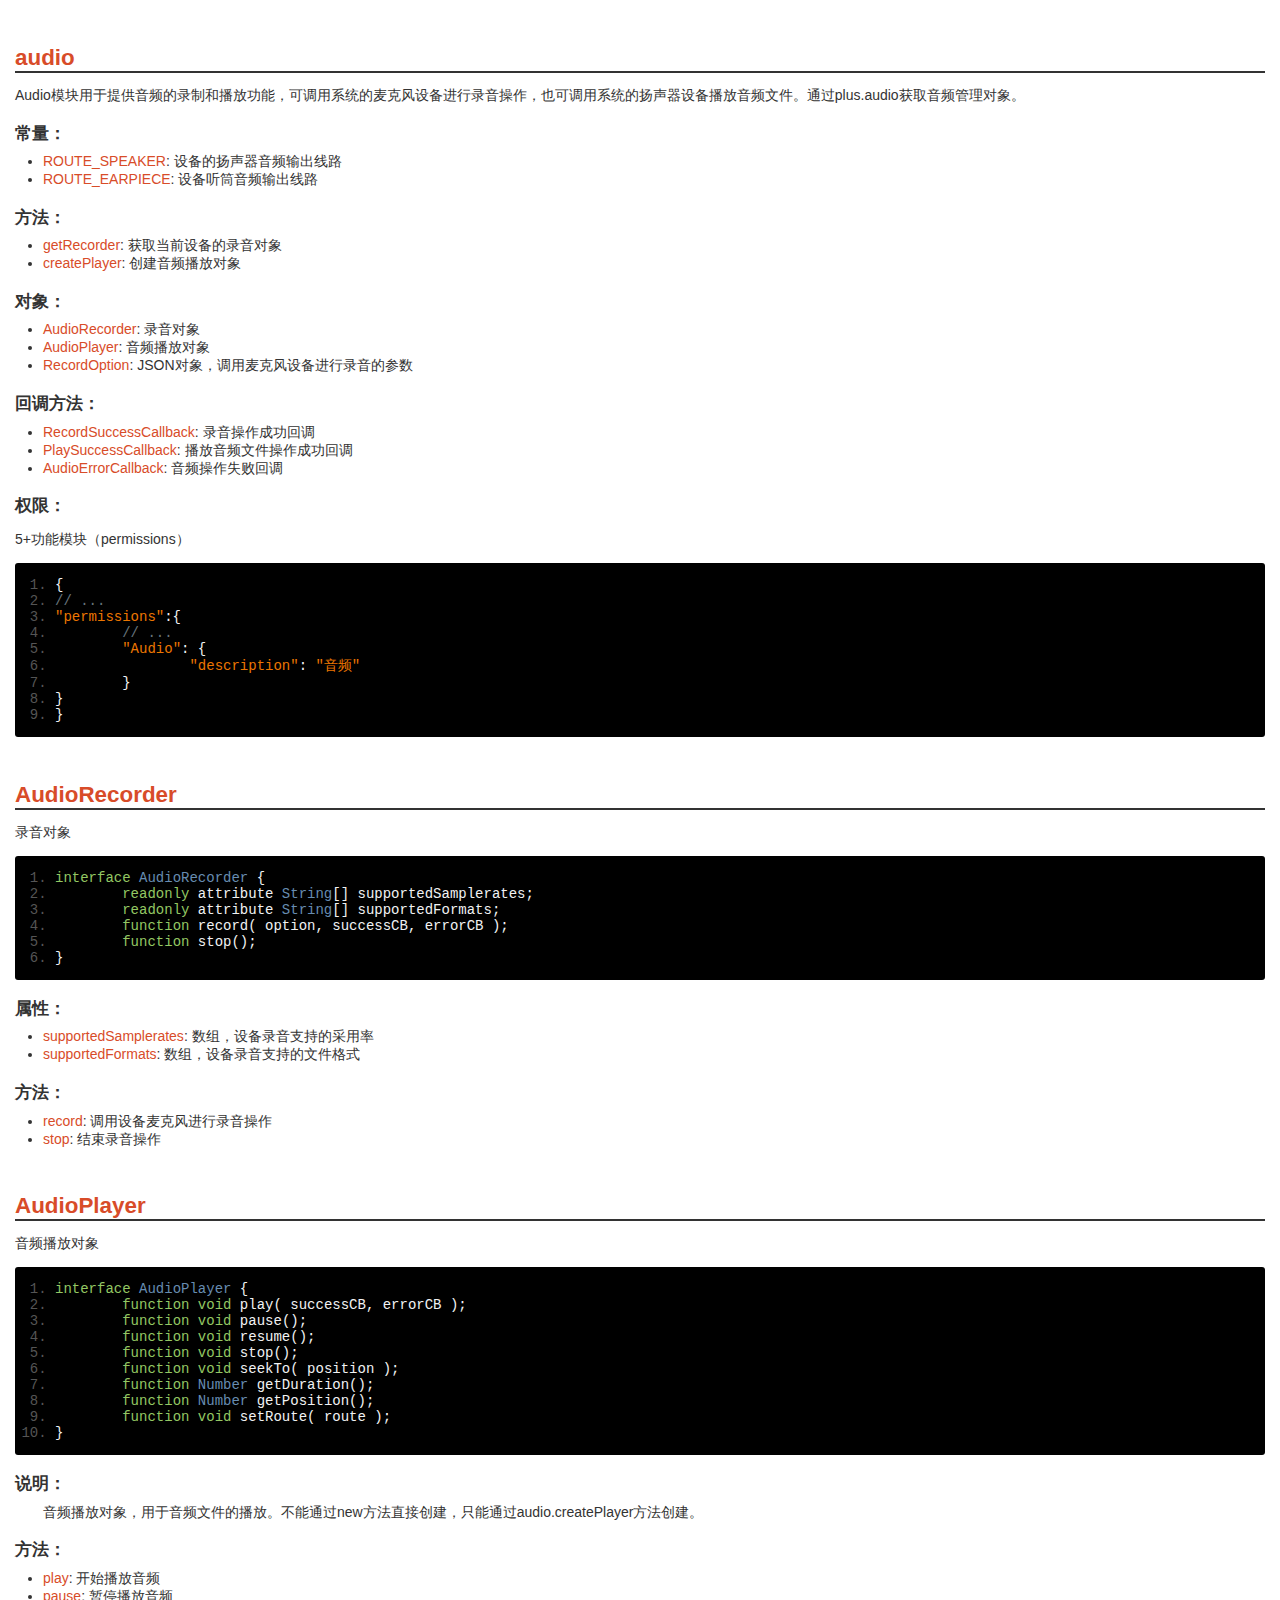
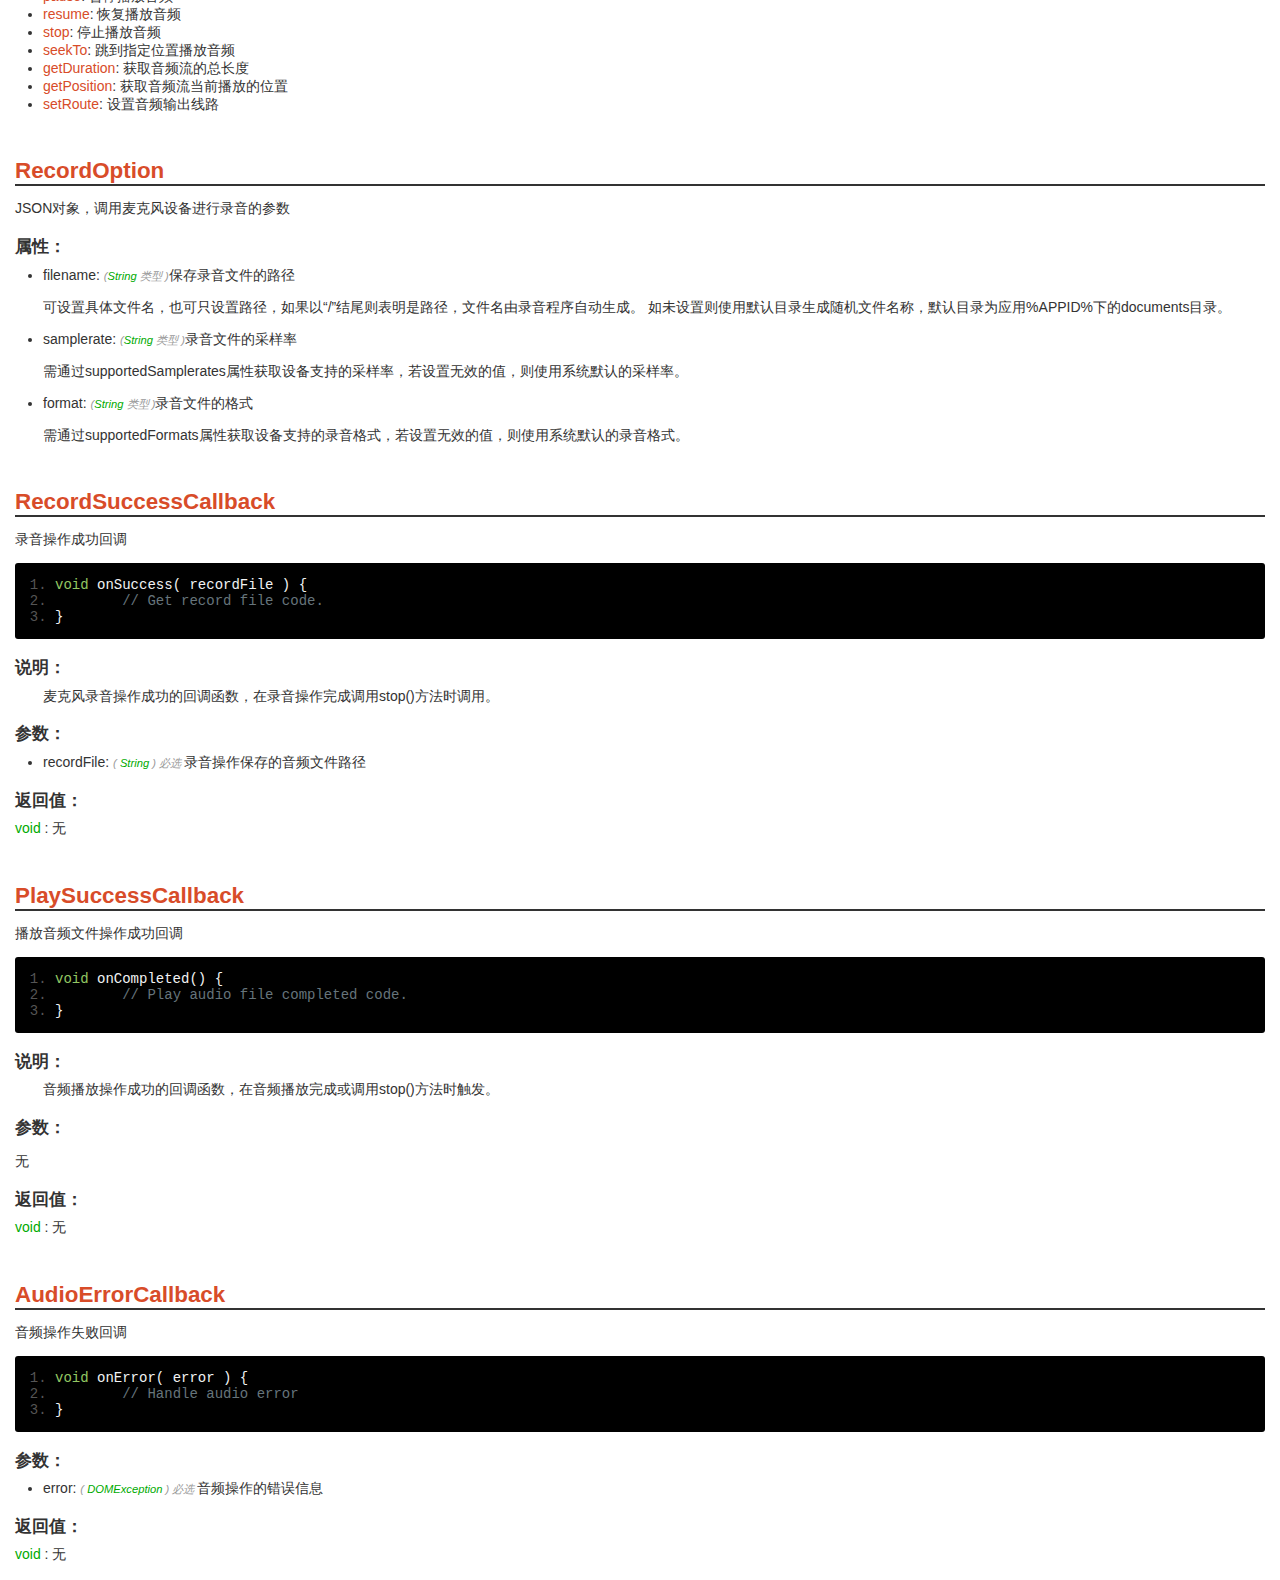
<file: doc/audio.html>
<!DOCTYPE HTML>
<html>
<head>
<meta charset="utf-8">
<meta name="viewport" content="initial-scale=1.0, minimum-scale=1.0, maximum-scale=1.0, user-scalable=no">
<meta name="HandheldFriendly" content="true">
<meta name="MobileOptimized" content="320">
<title>Hello H5+</title>
<link rel="stylesheet" type="text/css" href="res/doc.css" charset="utf-8">
<link rel="stylesheet" type="text/css" href="res/prettify.sons.css" charset="utf-8">
<script type="text/javascript" src="res/doc.js" charset="utf-8"></script><script type="text/javascript" src="res/prettify.js" charset="utf-8"></script>
</head>
<body><div id="content" class="content">
<h1><a name="plus.audio">audio</a></h1>
<p>Audio模块用于提供音频的录制和播放功能，可调用系统的麦克风设备进行录音操作，也可调用系统的扬声器设备播放音频文件。通过plus.audio获取音频管理对象。</p>
<h2>常量：</h2>
<ul>
<li>
<a href="#plus.audio.ROUTE_SPEAKER">ROUTE_SPEAKER</a>: 设备的扬声器音频输出线路</li>
<li>
<a href="#plus.audio.ROUTE_EARPIECE">ROUTE_EARPIECE</a>: 设备听筒音频输出线路</li>
</ul>
<h2>方法：</h2>
<ul>
<li>
<a href="#plus.audio.getRecorder">getRecorder</a>: 获取当前设备的录音对象</li>
<li>
<a href="#plus.audio.createPlayer">createPlayer</a>: 创建音频播放对象</li>
</ul>
<h2>对象：</h2>
<ul>
<li>
<a href="#plus.audio.AudioRecorder">AudioRecorder</a>: 录音对象</li>
<li>
<a href="#plus.audio.AudioPlayer">AudioPlayer</a>: 音频播放对象</li>
<li>
<a href="#plus.audio.RecordOption">RecordOption</a>: JSON对象，调用麦克风设备进行录音的参数</li>
</ul>
<h2>回调方法：</h2>
<ul>
<li>
<a href="#plus.audio.RecordSuccessCallback">RecordSuccessCallback</a>: 录音操作成功回调</li>
<li>
<a href="#plus.audio.PlaySuccessCallback">PlaySuccessCallback</a>: 播放音频文件操作成功回调</li>
<li>
<a href="#plus.audio.AudioErrorCallback">AudioErrorCallback</a>: 音频操作失败回调</li>
</ul>
<h2>权限：</h2>
<p>5+功能模块（permissions）</p>
<pre class="prettyprint linenums">
{
// ...
"permissions":{
	// ...
	"Audio": {
		"description": "音频"
	}
}
}
			</pre>
<h1><a name="plus.audio.AudioRecorder">AudioRecorder</a></h1>
<p>录音对象</p>
<pre class="prettyprint linenums">
interface AudioRecorder {
	readonly attribute String[] supportedSamplerates;
	readonly attribute String[] supportedFormats;
	function record( option, successCB, errorCB );
	function stop();
}
				</pre>
<h2>属性：</h2>
<ul>
<li>
<a href="#plus.audio.AudioRecorder.supportedSamplerates">supportedSamplerates</a>: 数组，设备录音支持的采用率</li>
<li>
<a href="#plus.audio.AudioRecorder.supportedFormats">supportedFormats</a>: 数组，设备录音支持的文件格式</li>
</ul>
<h2>方法：</h2>
<ul>
<li>
<a href="#plus.audio.AudioRecorder.record">record</a>: 调用设备麦克风进行录音操作</li>
<li>
<a href="#plus.audio.AudioRecorder.stop">stop</a>: 结束录音操作</li>
</ul>
<h1><a name="plus.audio.AudioPlayer">AudioPlayer</a></h1>
<p>音频播放对象</p>
<pre class="prettyprint linenums">
interface AudioPlayer {
	function void play( successCB, errorCB );
	function void pause();
	function void resume();
	function void stop();
	function void seekTo( position );
	function Number getDuration();
	function Number getPosition();
	function void setRoute( route );
}
				</pre>
<h2>说明：</h2>
<p class="des">
	音频播放对象，用于音频文件的播放。不能通过new方法直接创建，只能通过audio.createPlayer方法创建。
				</p>
<h2>方法：</h2>
<ul>
<li>
<a href="#plus.audio.AudioPlayer.play">play</a>: 开始播放音频</li>
<li>
<a href="#plus.audio.AudioPlayer.pause">pause</a>: 暂停播放音频</li>
<li>
<a href="#plus.audio.AudioPlayer.resume">resume</a>: 恢复播放音频</li>
<li>
<a href="#plus.audio.AudioPlayer.stop">stop</a>: 停止播放音频</li>
<li>
<a href="#plus.audio.AudioPlayer.seekTo">seekTo</a>: 跳到指定位置播放音频</li>
<li>
<a href="#plus.audio.AudioPlayer.getDuration">getDuration</a>: 获取音频流的总长度</li>
<li>
<a href="#plus.audio.AudioPlayer.getPosition">getPosition</a>: 获取音频流当前播放的位置</li>
<li>
<a href="#plus.audio.AudioPlayer.setRoute">setRoute</a>: 设置音频输出线路</li>
</ul>
<h1><a name="plus.audio.RecordOption">RecordOption</a></h1>
<p>JSON对象，调用麦克风设备进行录音的参数</p>
<h2>属性：</h2>
<ul>
<li>filename: <em>(<font class="type">String</font>
	类型
)</em>保存录音文件的路径<br><p>
	可设置具体文件名，也可只设置路径，如果以“/”结尾则表明是路径，文件名由录音程序自动生成。
	如未设置则使用默认目录生成随机文件名称，默认目录为应用%APPID%下的documents目录。
						</p>
</li>
<li>samplerate: <em>(<font class="type">String</font>
	类型
)</em>录音文件的采样率<br><p>
	需通过supportedSamplerates属性获取设备支持的采样率，若设置无效的值，则使用系统默认的采样率。</p>
</li>
<li>format: <em>(<font class="type">String</font>
	类型
)</em>录音文件的格式<br><p>
	需通过supportedFormats属性获取设备支持的录音格式，若设置无效的值，则使用系统默认的录音格式。
						</p>
</li>
</ul>
<h1><a name="plus.audio.RecordSuccessCallback">RecordSuccessCallback</a></h1>
<p>录音操作成功回调</p>
<pre class="prettyprint linenums">
void onSuccess( recordFile ) {
	// Get record file code.
}
				</pre>
<h2>说明：</h2>
<p class="des">麦克风录音操作成功的回调函数，在录音操作完成调用stop()方法时调用。</p>
<h2>参数：</h2>
<ul><li>recordFile: 
		<em>(
			<font class="type">String</font>
			)
			必选 </em>录音操作保存的音频文件路径<br>
</li></ul>
<h2>返回值：</h2>
<font class="type">void</font>
			: 无<h1><a name="plus.audio.PlaySuccessCallback">PlaySuccessCallback</a></h1>
<p>播放音频文件操作成功回调</p>
<pre class="prettyprint linenums">
void onCompleted() {
	// Play audio file completed code.
}
				</pre>
<h2>说明：</h2>
<p class="des">
	音频播放操作成功的回调函数，在音频播放完成或调用stop()方法时触发。
				</p>
<h2>参数：</h2>
<p>无</p>
<h2>返回值：</h2>
<font class="type">void</font>
			: 无<h1><a name="plus.audio.AudioErrorCallback">AudioErrorCallback</a></h1>
<p>音频操作失败回调</p>
<pre class="prettyprint linenums">
void onError( error ) {
	// Handle audio error
}
				</pre>
<h2>参数：</h2>
<ul><li>error: 
		<em>(
			<font class="type">DOMException</font>
			)
			必选 </em>音频操作的错误信息<br>
</li></ul>
<h2>返回值：</h2>
<font class="type">void</font>
			: 无<br><br>
</div></body>
</html>
</file>
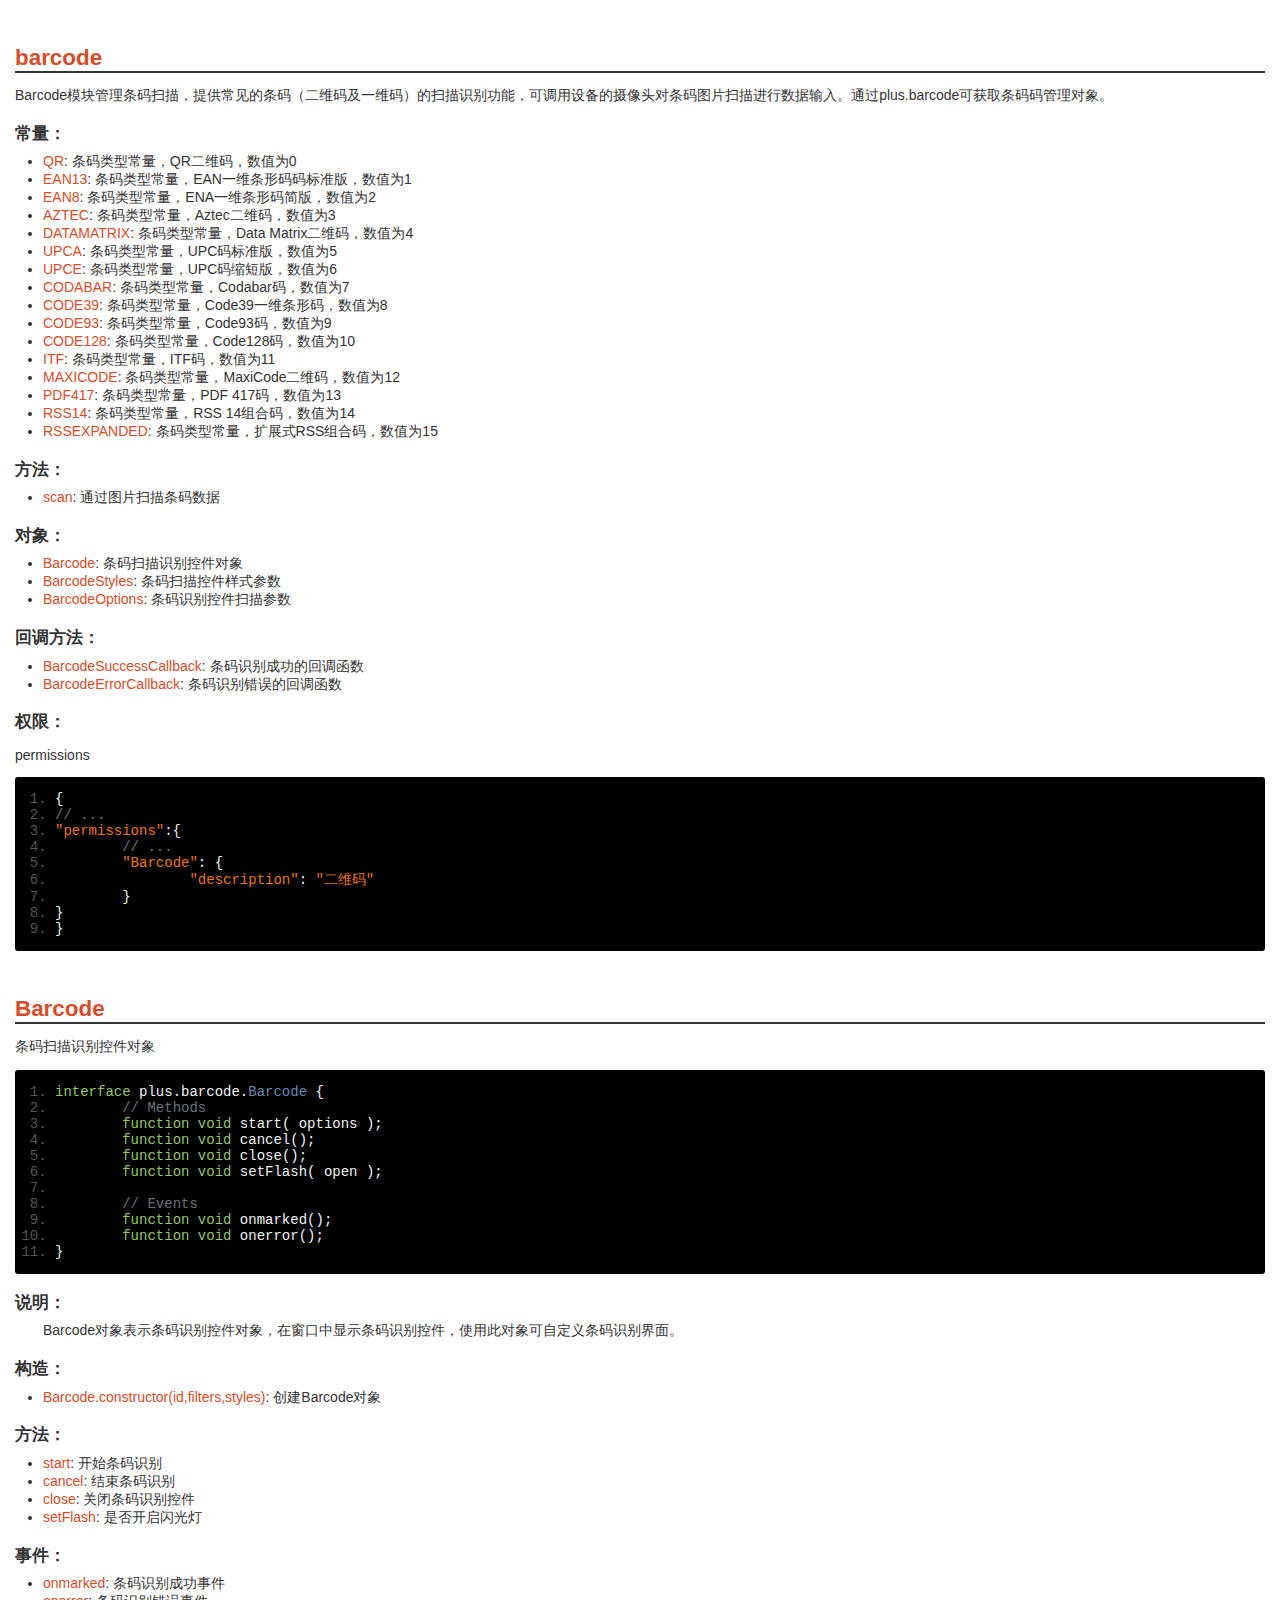
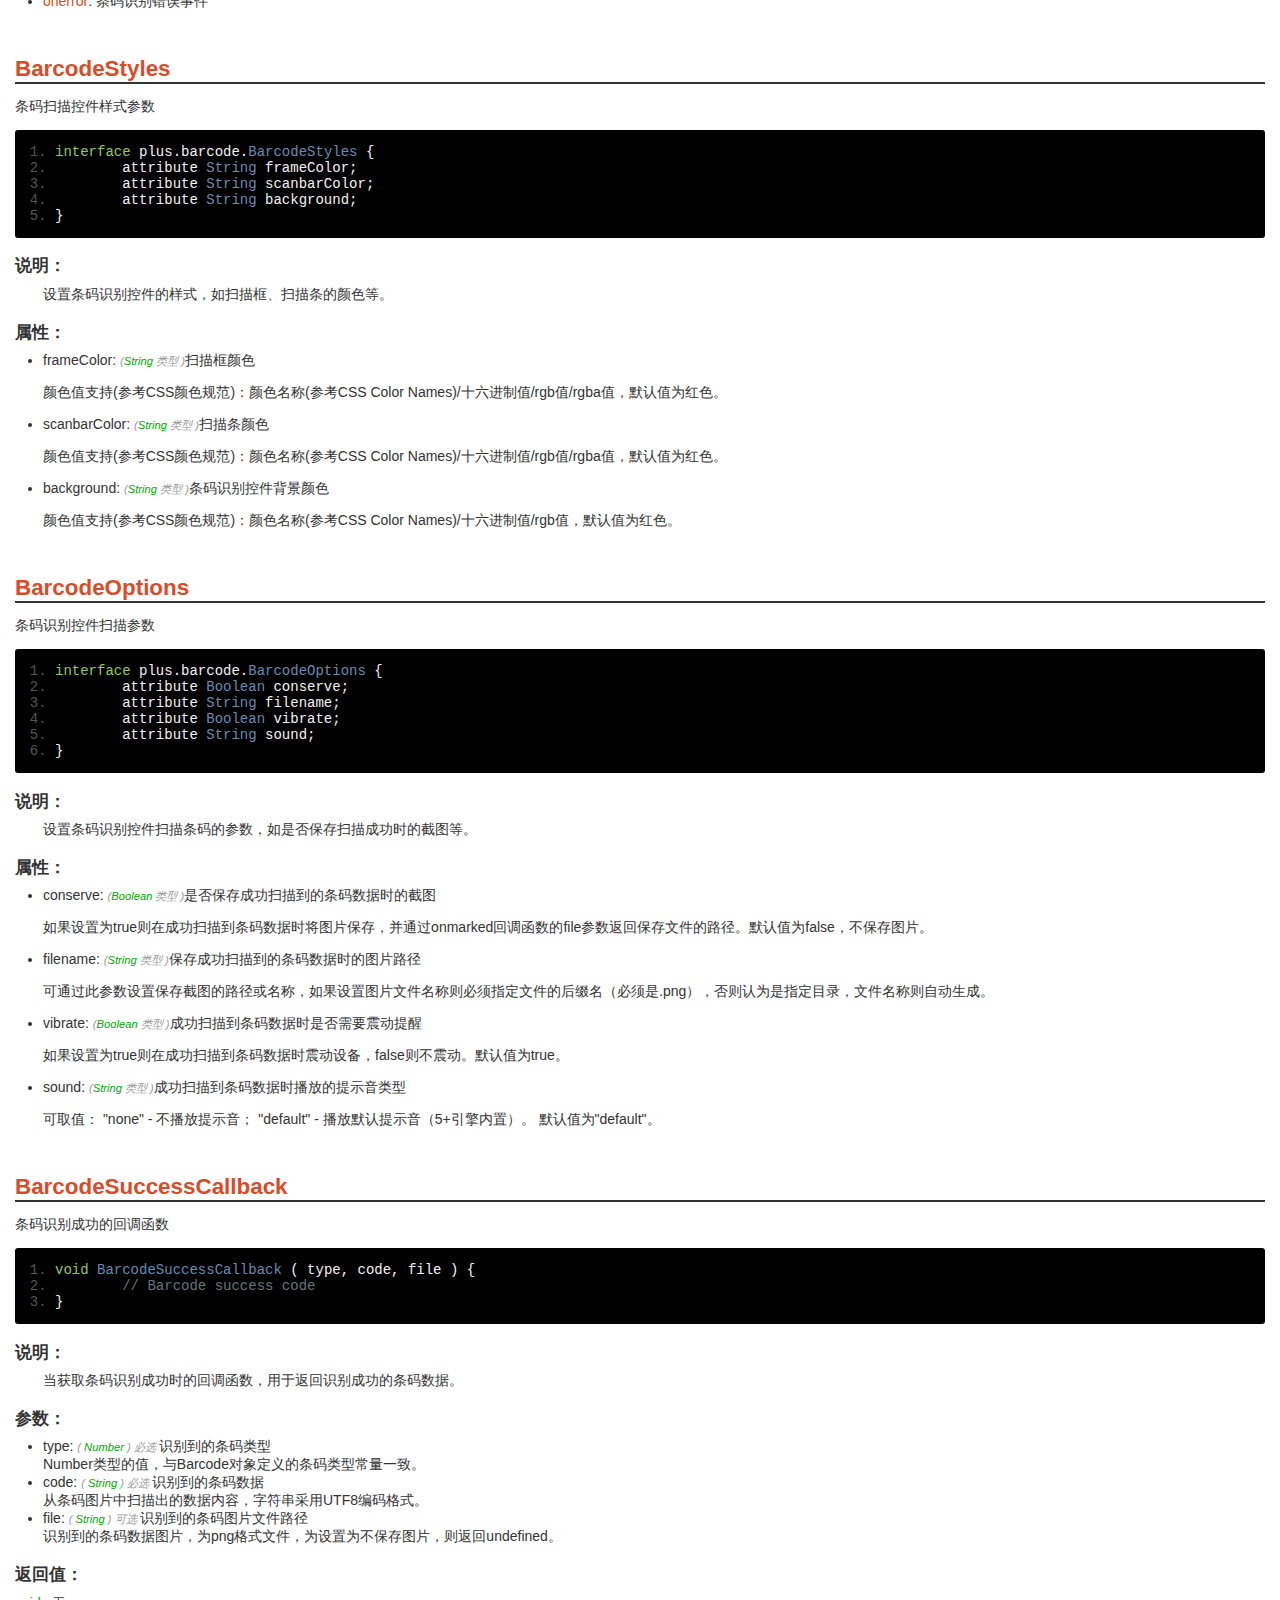
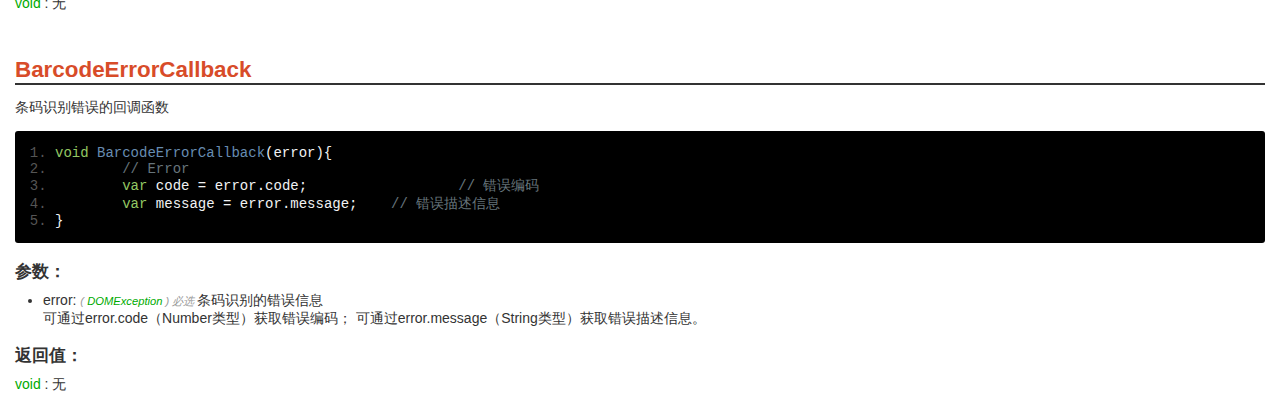
<file: doc/barcode.html>
<!DOCTYPE HTML>
<html>
<head>
<meta charset="utf-8">
<meta name="viewport" content="initial-scale=1.0, minimum-scale=1.0, maximum-scale=1.0, user-scalable=no">
<meta name="HandheldFriendly" content="true">
<meta name="MobileOptimized" content="320">
<title>Hello H5+</title>
<link rel="stylesheet" type="text/css" href="res/doc.css" charset="utf-8">
<link rel="stylesheet" type="text/css" href="res/prettify.sons.css" charset="utf-8">
<script type="text/javascript" src="res/doc.js" charset="utf-8"></script><script type="text/javascript" src="res/prettify.js" charset="utf-8"></script>
</head>
<body><div id="content" class="content">
<h1><a name="plus.barcode">barcode</a></h1>
<p>Barcode模块管理条码扫描，提供常见的条码（二维码及一维码）的扫描识别功能，可调用设备的摄像头对条码图片扫描进行数据输入。通过plus.barcode可获取条码码管理对象。</p>
<h2>常量：</h2>
<ul>
<li>
<a href="#plus.barcode.QR">QR</a>: 条码类型常量，QR二维码，数值为0</li>
<li>
<a href="#plus.barcode.EAN13">EAN13</a>: 条码类型常量，EAN一维条形码码标准版，数值为1</li>
<li>
<a href="#plus.barcode.EAN8">EAN8</a>: 条码类型常量，ENA一维条形码简版，数值为2</li>
<li>
<a href="#plus.barcode.AZTEC">AZTEC</a>: 条码类型常量，Aztec二维码，数值为3</li>
<li>
<a href="#plus.barcode.DATAMATRIX">DATAMATRIX</a>: 条码类型常量，Data Matrix二维码，数值为4</li>
<li>
<a href="#plus.barcode.UPCA">UPCA</a>: 条码类型常量，UPC码标准版，数值为5</li>
<li>
<a href="#plus.barcode.UPCE">UPCE</a>: 条码类型常量，UPC码缩短版，数值为6</li>
<li>
<a href="#plus.barcode.CODABAR">CODABAR</a>: 条码类型常量，Codabar码，数值为7</li>
<li>
<a href="#plus.barcode.CODE39">CODE39</a>: 条码类型常量，Code39一维条形码，数值为8</li>
<li>
<a href="#plus.barcode.CODE93">CODE93</a>: 条码类型常量，Code93码，数值为9</li>
<li>
<a href="#plus.barcode.CODE128">CODE128</a>: 条码类型常量，Code128码，数值为10</li>
<li>
<a href="#plus.barcode.ITF">ITF</a>: 条码类型常量，ITF码，数值为11</li>
<li>
<a href="#plus.barcode.MAXICODE">MAXICODE</a>: 条码类型常量，MaxiCode二维码，数值为12</li>
<li>
<a href="#plus.barcode.PDF417">PDF417</a>: 条码类型常量，PDF 417码，数值为13</li>
<li>
<a href="#plus.barcode.RSS14">RSS14</a>: 条码类型常量，RSS 14组合码，数值为14</li>
<li>
<a href="#plus.barcode.RSSEXPANDED">RSSEXPANDED</a>: 条码类型常量，扩展式RSS组合码，数值为15</li>
</ul>
<h2>方法：</h2>
<ul><li>
<a href="#plus.barcode.scan">scan</a>: 通过图片扫描条码数据</li></ul>
<h2>对象：</h2>
<ul>
<li>
<a href="#plus.barcode.Barcode">Barcode</a>: 条码扫描识别控件对象</li>
<li>
<a href="#plus.barcode.BarcodeStyles">BarcodeStyles</a>: 条码扫描控件样式参数</li>
<li>
<a href="#plus.barcode.BarcodeOptions">BarcodeOptions</a>: 条码识别控件扫描参数</li>
</ul>
<h2>回调方法：</h2>
<ul>
<li>
<a href="#plus.barcode.BarcodeSuccessCallback">BarcodeSuccessCallback</a>: 条码识别成功的回调函数</li>
<li>
<a href="#plus.barcode.BarcodeErrorCallback">BarcodeErrorCallback</a>: 条码识别错误的回调函数</li>
</ul>
<h2>权限：</h2>
<p>permissions</p>
<pre class="prettyprint linenums">
{
// ...
"permissions":{
	// ...
	"Barcode": {
		"description": "二维码"
	}
}
}
			</pre>
<h1><a name="plus.barcode.Barcode">Barcode</a></h1>
<p>条码扫描识别控件对象</p>
<pre class="prettyprint linenums">
interface plus.barcode.Barcode {
	// Methods
	function void start( options );
	function void cancel();
	function void close();
	function void setFlash( open );

	// Events
	function void onmarked();
	function void onerror();
}
				</pre>
<h2>说明：</h2>
<p class="des">
Barcode对象表示条码识别控件对象，在窗口中显示条码识别控件，使用此对象可自定义条码识别界面。
				</p>
<h2>构造：</h2>
<ul><li>
<a href="#plus.barcode.Barcode.Barcode.constructor(id,filters,styles)">Barcode.constructor(id,filters,styles)</a>: 创建Barcode对象</li></ul>
<h2>方法：</h2>
<ul>
<li>
<a href="#plus.barcode.Barcode.start">start</a>: 开始条码识别</li>
<li>
<a href="#plus.barcode.Barcode.cancel">cancel</a>: 结束条码识别</li>
<li>
<a href="#plus.barcode.Barcode.close">close</a>: 关闭条码识别控件</li>
<li>
<a href="#plus.barcode.Barcode.setFlash">setFlash</a>: 是否开启闪光灯</li>
</ul>
<h2>事件：</h2>
<ul>
<li>
<a href="#plus.barcode.Barcode.onmarked">onmarked</a>: 条码识别成功事件</li>
<li>
<a href="#plus.barcode.Barcode.onerror">onerror</a>: 条码识别错误事件</li>
</ul>
<h1><a name="plus.barcode.BarcodeStyles">BarcodeStyles</a></h1>
<p>条码扫描控件样式参数</p>
<pre class="prettyprint linenums">
interface plus.barcode.BarcodeStyles {
	attribute String frameColor;
	attribute String scanbarColor;
	attribute String background;
}
				</pre>
<h2>说明：</h2>
<p class="des">
	设置条码识别控件的样式，如扫描框、扫描条的颜色等。
				</p>
<h2>属性：</h2>
<ul>
<li>frameColor: <em>(<font class="type">String</font>
	类型
)</em>扫描框颜色<br><p>
	颜色值支持(参考CSS颜色规范)：颜色名称(参考CSS Color Names)/十六进制值/rgb值/rgba值，默认值为红色。
						</p>
</li>
<li>scanbarColor: <em>(<font class="type">String</font>
	类型
)</em>扫描条颜色<br><p>
	颜色值支持(参考CSS颜色规范)：颜色名称(参考CSS Color Names)/十六进制值/rgb值/rgba值，默认值为红色。
						</p>
</li>
<li>background: <em>(<font class="type">String</font>
	类型
)</em>条码识别控件背景颜色<br><p>
	颜色值支持(参考CSS颜色规范)：颜色名称(参考CSS Color Names)/十六进制值/rgb值，默认值为红色。
						</p>
</li>
</ul>
<h1><a name="plus.barcode.BarcodeOptions">BarcodeOptions</a></h1>
<p>条码识别控件扫描参数</p>
<pre class="prettyprint linenums">
interface plus.barcode.BarcodeOptions {
	attribute Boolean conserve;
	attribute String filename;
	attribute Boolean vibrate;
	attribute String sound;
}
				</pre>
<h2>说明：</h2>
<p class="des">
	设置条码识别控件扫描条码的参数，如是否保存扫描成功时的截图等。
				</p>
<h2>属性：</h2>
<ul>
<li>conserve: <em>(<font class="type">Boolean</font>
	类型
)</em>是否保存成功扫描到的条码数据时的截图<br><p>
	如果设置为true则在成功扫描到条码数据时将图片保存，并通过onmarked回调函数的file参数返回保存文件的路径。默认值为false，不保存图片。
						</p>
</li>
<li>filename: <em>(<font class="type">String</font>
	类型
)</em>保存成功扫描到的条码数据时的图片路径<br><p>
	可通过此参数设置保存截图的路径或名称，如果设置图片文件名称则必须指定文件的后缀名（必须是.png），否则认为是指定目录，文件名称则自动生成。
						</p>
</li>
<li>vibrate: <em>(<font class="type">Boolean</font>
	类型
)</em>成功扫描到条码数据时是否需要震动提醒<br><p>
	如果设置为true则在成功扫描到条码数据时震动设备，false则不震动。默认值为true。
						</p>
</li>
<li>sound: <em>(<font class="type">String</font>
	类型
)</em>成功扫描到条码数据时播放的提示音类型<br><p>
	可取值：
	"none" - 不播放提示音；
	"default" - 播放默认提示音（5+引擎内置）。
	默认值为"default"。
						</p>
</li>
</ul>
<h1><a name="plus.barcode.BarcodeSuccessCallback">BarcodeSuccessCallback</a></h1>
<p>条码识别成功的回调函数</p>
<pre class="prettyprint linenums">
void BarcodeSuccessCallback ( type, code, file ) {
	// Barcode success code
}
				</pre>
<h2>说明：</h2>
<p class="des">当获取条码识别成功时的回调函数，用于返回识别成功的条码数据。</p>
<h2>参数：</h2>
<ul>
<li>type: 
		<em>(
			<font class="type">Number</font>
			)
			必选 </em>识别到的条码类型<br>Number类型的值，与Barcode对象定义的条码类型常量一致。</li>
<li>code: 
		<em>(
			<font class="type">String</font>
			)
			必选 </em>识别到的条码数据<br>从条码图片中扫描出的数据内容，字符串采用UTF8编码格式。</li>
<li>file: 
		<em>(
			<font class="type">String</font>
			)
			可选 </em>识别到的条码图片文件路径<br>识别到的条码数据图片，为png格式文件，为设置为不保存图片，则返回undefined。</li>
</ul>
<h2>返回值：</h2>
<font class="type">void</font>
			: 无<h1><a name="plus.barcode.BarcodeErrorCallback">BarcodeErrorCallback</a></h1>
<p>条码识别错误的回调函数</p>
<pre class="prettyprint linenums">
void BarcodeErrorCallback(error){
	// Error 
	var code = error.code; 			// 错误编码
	var message = error.message;	// 错误描述信息
}
				</pre>
<h2>参数：</h2>
<ul><li>error: 
		<em>(
			<font class="type">DOMException</font>
			)
			必选 </em>条码识别的错误信息<br>
	可通过error.code（Number类型）获取错误编码；
	可通过error.message（String类型）获取错误描述信息。
						</li></ul>
<h2>返回值：</h2>
<font class="type">void</font>
			: 无<br><br>
</div></body>
</html>
</file>
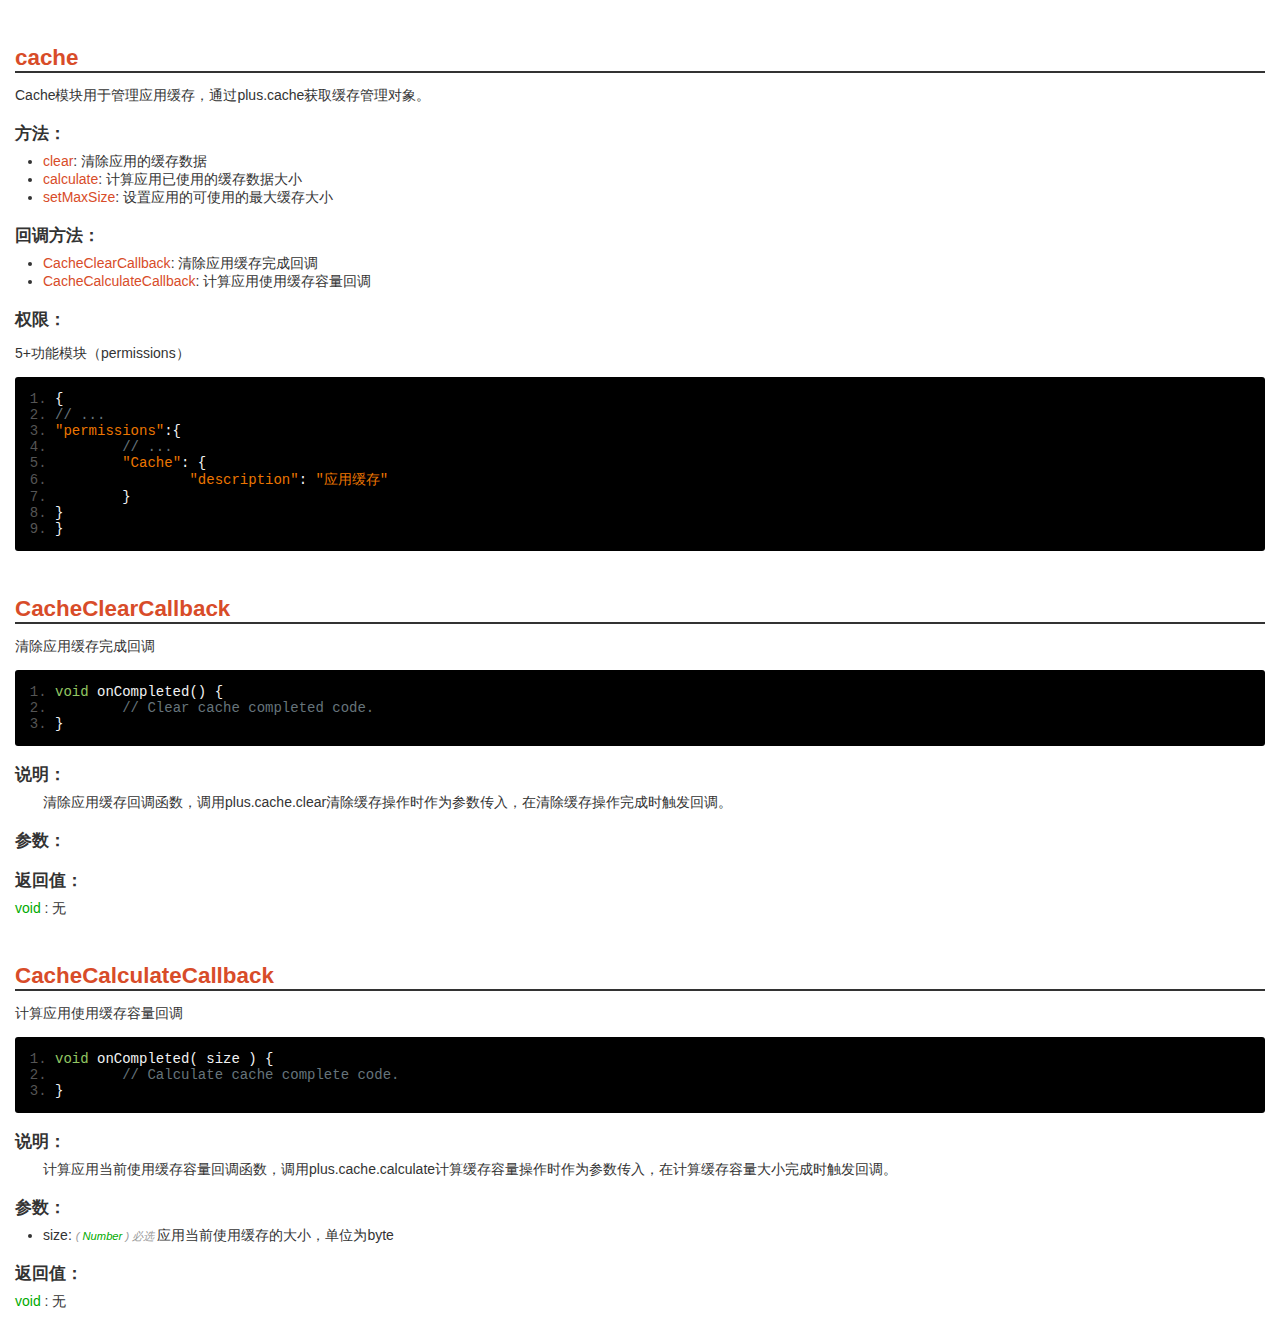
<file: doc/cache.html>
<!DOCTYPE HTML>
<html>
<head>
<meta charset="utf-8">
<meta name="viewport" content="initial-scale=1.0, minimum-scale=1.0, maximum-scale=1.0, user-scalable=no">
<meta name="HandheldFriendly" content="true">
<meta name="MobileOptimized" content="320">
<title>Hello H5+</title>
<link rel="stylesheet" type="text/css" href="res/doc.css" charset="utf-8">
<link rel="stylesheet" type="text/css" href="res/prettify.sons.css" charset="utf-8">
<script type="text/javascript" src="res/doc.js" charset="utf-8"></script><script type="text/javascript" src="res/prettify.js" charset="utf-8"></script>
</head>
<body><div id="content" class="content">
<h1><a name="plus.cache">cache</a></h1>
<p>Cache模块用于管理应用缓存，通过plus.cache获取缓存管理对象。</p>
<h2>方法：</h2>
<ul>
<li>
<a href="#plus.cache.clear">clear</a>: 清除应用的缓存数据</li>
<li>
<a href="#plus.cache.calculate">calculate</a>: 计算应用已使用的缓存数据大小</li>
<li>
<a href="#plus.cache.setMaxSize">setMaxSize</a>: 设置应用的可使用的最大缓存大小</li>
</ul>
<h2>回调方法：</h2>
<ul>
<li>
<a href="#plus.cache.CacheClearCallback">CacheClearCallback</a>: 清除应用缓存完成回调</li>
<li>
<a href="#plus.cache.CacheCalculateCallback">CacheCalculateCallback</a>: 计算应用使用缓存容量回调</li>
</ul>
<h2>权限：</h2>
<p>5+功能模块（permissions）</p>
<pre class="prettyprint linenums">
{
// ...
"permissions":{
	// ...
	"Cache": {
		"description": "应用缓存"
	}
}
}
			</pre>
<h1><a name="plus.cache.CacheClearCallback">CacheClearCallback</a></h1>
<p>清除应用缓存完成回调</p>
<pre class="prettyprint linenums">
void onCompleted() {
	// Clear cache completed code.
}
				</pre>
<h2>说明：</h2>
<p class="des">清除应用缓存回调函数，调用plus.cache.clear清除缓存操作时作为参数传入，在清除缓存操作完成时触发回调。</p>
<h2>参数：</h2>
<ul></ul>
<h2>返回值：</h2>
<font class="type">void</font>
			: 无<h1><a name="plus.cache.CacheCalculateCallback">CacheCalculateCallback</a></h1>
<p>计算应用使用缓存容量回调</p>
<pre class="prettyprint linenums">
void onCompleted( size ) {
	// Calculate cache complete code.
}
				</pre>
<h2>说明：</h2>
<p class="des">计算应用当前使用缓存容量回调函数，调用plus.cache.calculate计算缓存容量操作时作为参数传入，在计算缓存容量大小完成时触发回调。</p>
<h2>参数：</h2>
<ul><li>size: 
		<em>(
			<font class="type">Number</font>
			)
			必选 </em>应用当前使用缓存的大小，单位为byte<br>
</li></ul>
<h2>返回值：</h2>
<font class="type">void</font>
			: 无<br><br>
</div></body>
</html>
</file>
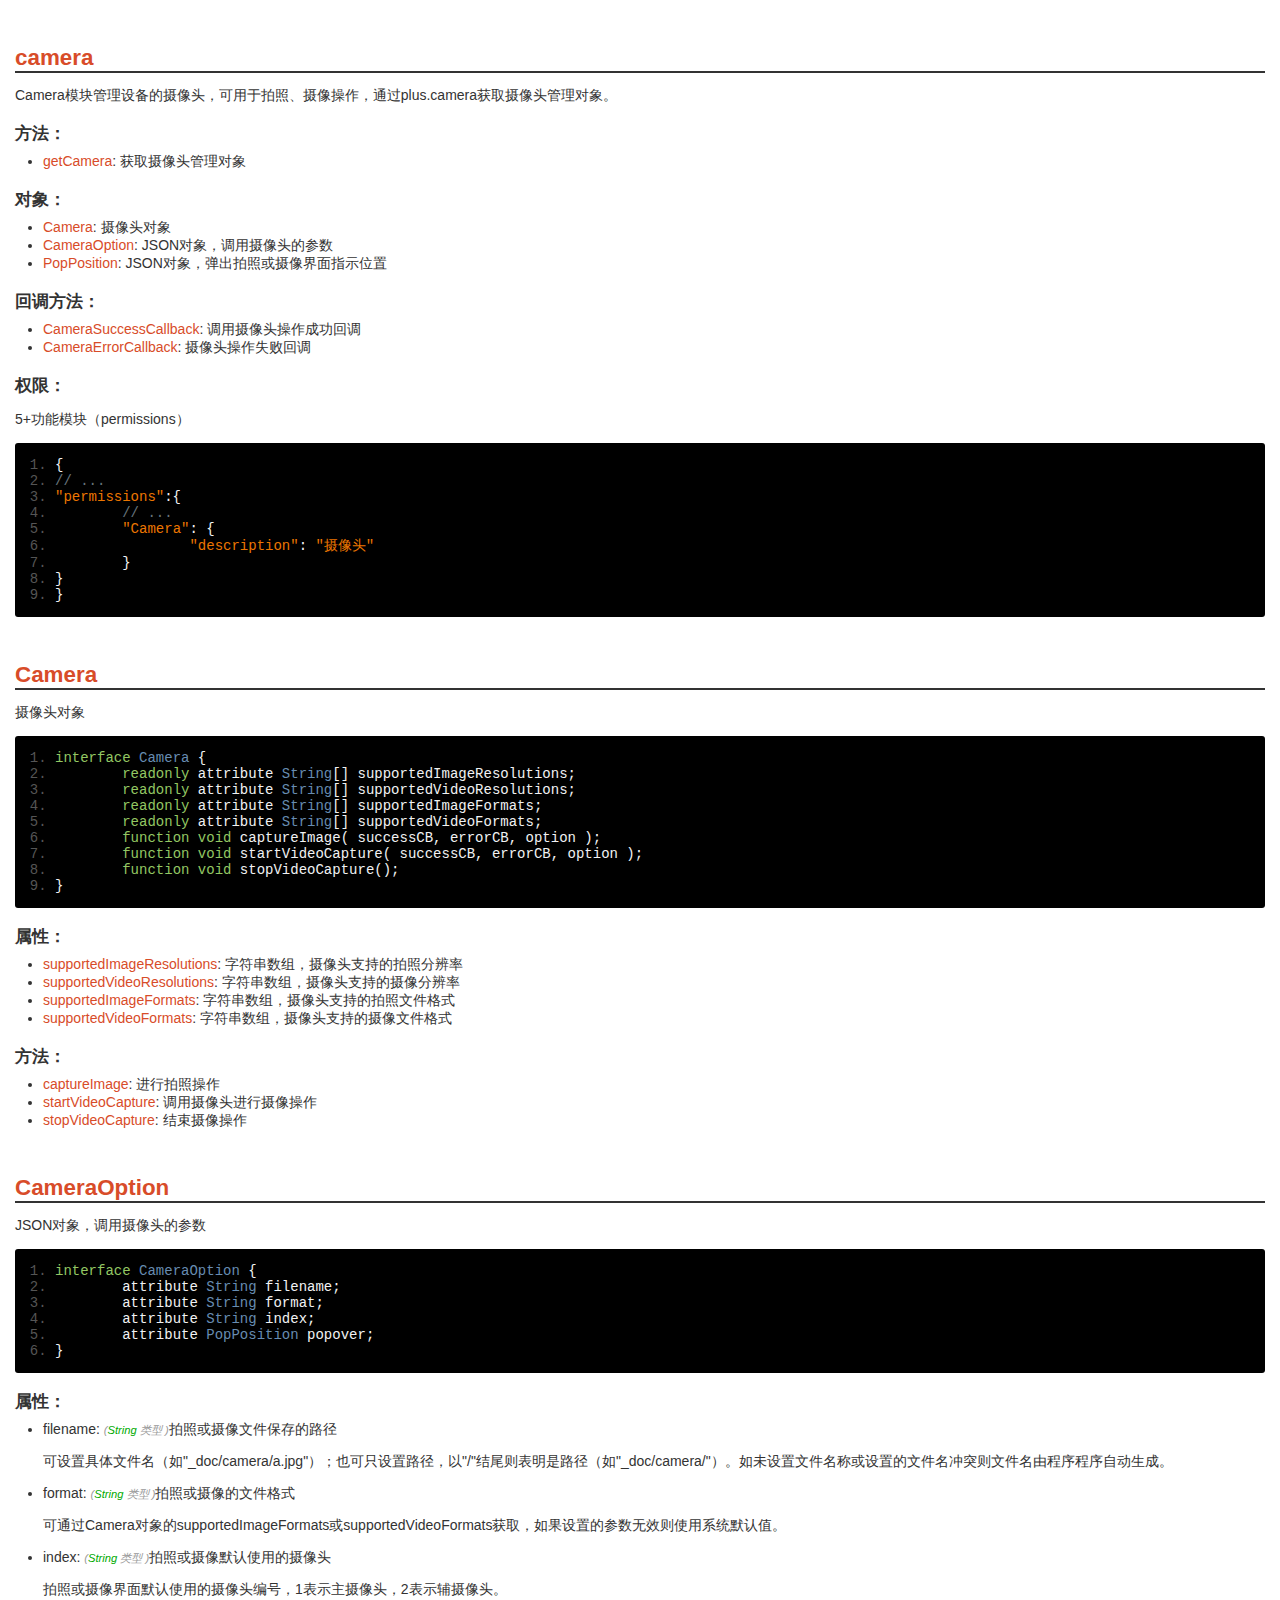
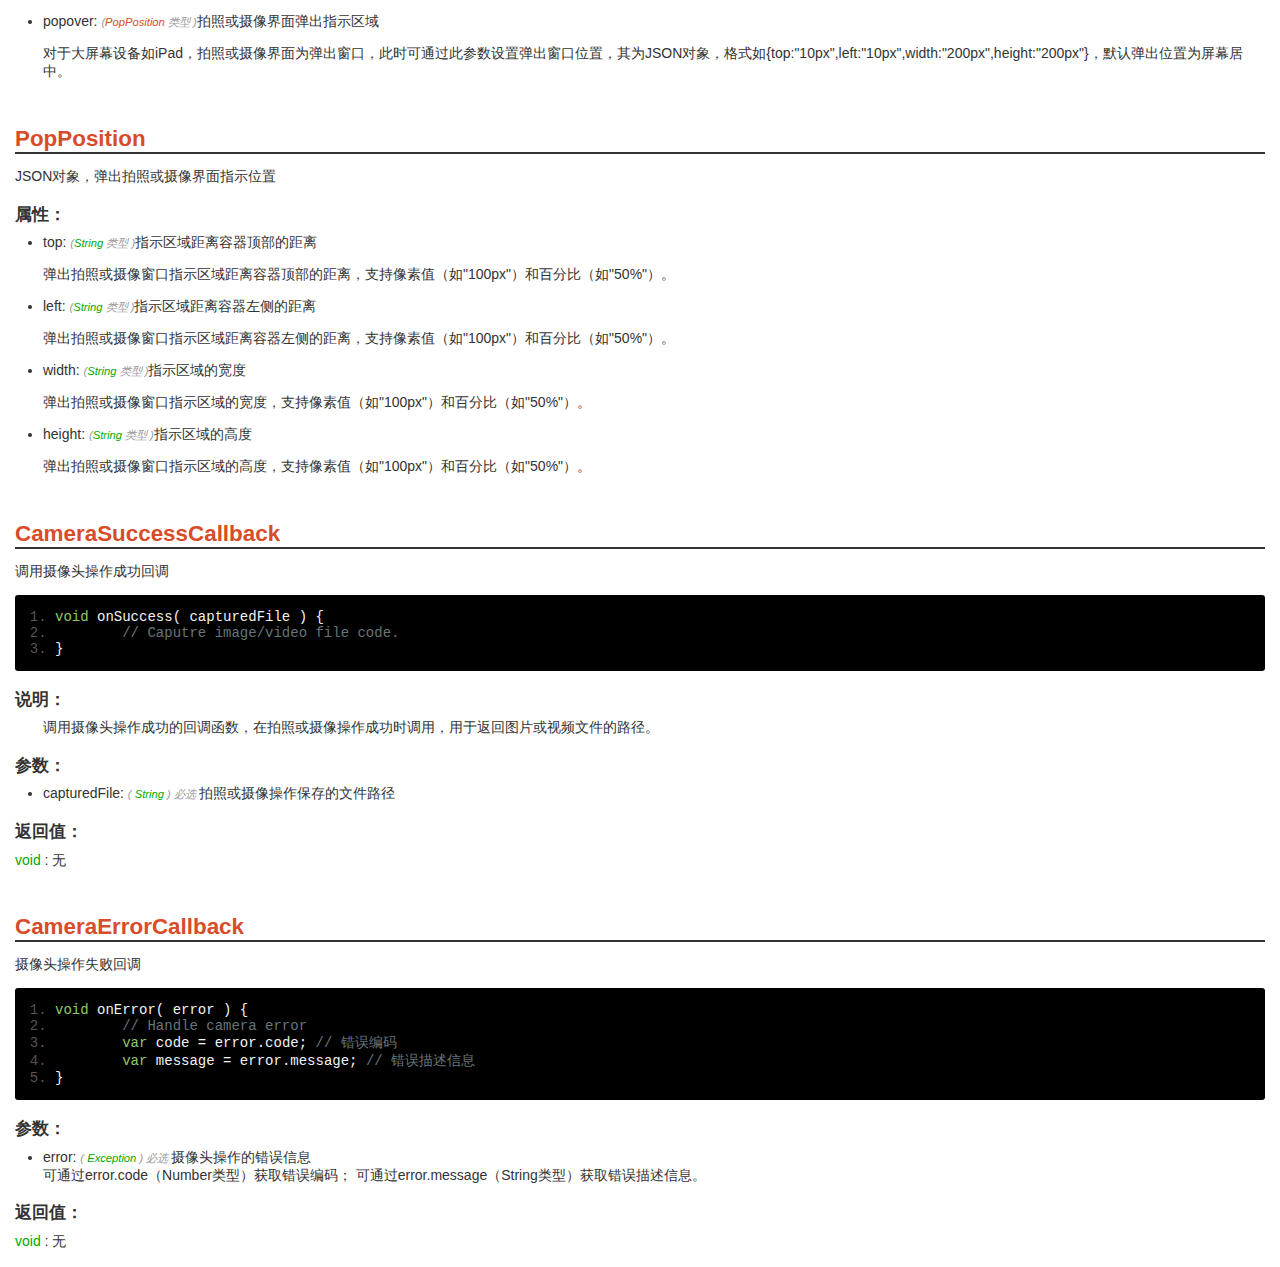
<file: doc/camera.html>
<!DOCTYPE HTML>
<html>
<head>
<meta charset="utf-8">
<meta name="viewport" content="initial-scale=1.0, minimum-scale=1.0, maximum-scale=1.0, user-scalable=no">
<meta name="HandheldFriendly" content="true">
<meta name="MobileOptimized" content="320">
<title>Hello H5+</title>
<link rel="stylesheet" type="text/css" href="res/doc.css" charset="utf-8">
<link rel="stylesheet" type="text/css" href="res/prettify.sons.css" charset="utf-8">
<script type="text/javascript" src="res/doc.js" charset="utf-8"></script><script type="text/javascript" src="res/prettify.js" charset="utf-8"></script>
</head>
<body><div id="content" class="content">
<h1><a name="plus.camera">camera</a></h1>
<p>Camera模块管理设备的摄像头，可用于拍照、摄像操作，通过plus.camera获取摄像头管理对象。</p>
<h2>方法：</h2>
<ul><li>
<a href="#plus.camera.getCamera">getCamera</a>: 获取摄像头管理对象</li></ul>
<h2>对象：</h2>
<ul>
<li>
<a href="#plus.camera.Camera">Camera</a>: 摄像头对象</li>
<li>
<a href="#plus.camera.CameraOption">CameraOption</a>: JSON对象，调用摄像头的参数</li>
<li>
<a href="#plus.camera.PopPosition">PopPosition</a>: JSON对象，弹出拍照或摄像界面指示位置</li>
</ul>
<h2>回调方法：</h2>
<ul>
<li>
<a href="#plus.camera.CameraSuccessCallback">CameraSuccessCallback</a>: 调用摄像头操作成功回调</li>
<li>
<a href="#plus.camera.CameraErrorCallback">CameraErrorCallback</a>: 摄像头操作失败回调</li>
</ul>
<h2>权限：</h2>
<p>5+功能模块（permissions）</p>
<pre class="prettyprint linenums">
{
// ...
"permissions":{
	// ...
	"Camera": {
		"description": "摄像头"
	}
}
}
			</pre>
<h1><a name="plus.camera.Camera">Camera</a></h1>
<p>摄像头对象</p>
<pre class="prettyprint linenums">
interface Camera {
	readonly attribute String[] supportedImageResolutions;
	readonly attribute String[] supportedVideoResolutions;
	readonly attribute String[] supportedImageFormats;
	readonly attribute String[] supportedVideoFormats;
	function void captureImage( successCB, errorCB, option );
	function void startVideoCapture( successCB, errorCB, option );
	function void stopVideoCapture();
}
				</pre>
<h2>属性：</h2>
<ul>
<li>
<a href="#plus.camera.Camera.supportedImageResolutions">supportedImageResolutions</a>: 字符串数组，摄像头支持的拍照分辨率</li>
<li>
<a href="#plus.camera.Camera.supportedVideoResolutions">supportedVideoResolutions</a>: 字符串数组，摄像头支持的摄像分辨率</li>
<li>
<a href="#plus.camera.Camera.supportedImageFormats">supportedImageFormats</a>: 字符串数组，摄像头支持的拍照文件格式</li>
<li>
<a href="#plus.camera.Camera.supportedVideoFormats">supportedVideoFormats</a>: 字符串数组，摄像头支持的摄像文件格式</li>
</ul>
<h2>方法：</h2>
<ul>
<li>
<a href="#plus.camera.Camera.captureImage">captureImage</a>: 进行拍照操作</li>
<li>
<a href="#plus.camera.Camera.startVideoCapture">startVideoCapture</a>: 调用摄像头进行摄像操作</li>
<li>
<a href="#plus.camera.Camera.stopVideoCapture">stopVideoCapture</a>: 结束摄像操作</li>
</ul>
<h1><a name="plus.camera.CameraOption">CameraOption</a></h1>
<p>JSON对象，调用摄像头的参数</p>
<pre class="prettyprint linenums">
interface CameraOption {
	attribute String filename;
	attribute String format;
	attribute String index;
	attribute PopPosition popover;
}
				</pre>
<h2>属性：</h2>
<ul>
<li>filename: <em>(<font class="type">String</font>
	类型
)</em>拍照或摄像文件保存的路径<br><p>
	可设置具体文件名（如"_doc/camera/a.jpg"）；也可只设置路径，以"/"结尾则表明是路径（如"_doc/camera/"）。如未设置文件名称或设置的文件名冲突则文件名由程序程序自动生成。
						</p>
</li>
<li>format: <em>(<font class="type">String</font>
	类型
)</em>拍照或摄像的文件格式<br><p>
	可通过Camera对象的supportedImageFormats或supportedVideoFormats获取，如果设置的参数无效则使用系统默认值。
						</p>
</li>
<li>index: <em>(<font class="type">String</font>
	类型
)</em>拍照或摄像默认使用的摄像头<br><p>
	拍照或摄像界面默认使用的摄像头编号，1表示主摄像头，2表示辅摄像头。
						</p>
</li>
<li>popover: <em>(<a href="#plus.camera.PopPosition">PopPosition</a>
	类型
)</em>拍照或摄像界面弹出指示区域<br><p>
	对于大屏幕设备如iPad，拍照或摄像界面为弹出窗口，此时可通过此参数设置弹出窗口位置，其为JSON对象，格式如{top:"10px",left:"10px",width:"200px",height:"200px"}，默认弹出位置为屏幕居中。
						</p>
</li>
</ul>
<h1><a name="plus.camera.PopPosition">PopPosition</a></h1>
<p>JSON对象，弹出拍照或摄像界面指示位置</p>
<h2>属性：</h2>
<ul>
<li>top: <em>(<font class="type">String</font>
	类型
)</em>指示区域距离容器顶部的距离<br><p>
	弹出拍照或摄像窗口指示区域距离容器顶部的距离，支持像素值（如"100px"）和百分比（如"50%"）。</p>
</li>
<li>left: <em>(<font class="type">String</font>
	类型
)</em>指示区域距离容器左侧的距离<br><p>
	弹出拍照或摄像窗口指示区域距离容器左侧的距离，支持像素值（如"100px"）和百分比（如"50%"）。</p>
</li>
<li>width: <em>(<font class="type">String</font>
	类型
)</em>指示区域的宽度<br><p>
	弹出拍照或摄像窗口指示区域的宽度，支持像素值（如"100px"）和百分比（如"50%"）。</p>
</li>
<li>height: <em>(<font class="type">String</font>
	类型
)</em>指示区域的高度<br><p>
	弹出拍照或摄像窗口指示区域的高度，支持像素值（如"100px"）和百分比（如"50%"）。</p>
</li>
</ul>
<h1><a name="plus.camera.CameraSuccessCallback">CameraSuccessCallback</a></h1>
<p>调用摄像头操作成功回调</p>
<pre class="prettyprint linenums">
void onSuccess( capturedFile ) {
	// Caputre image/video file code.
}
				</pre>
<h2>说明：</h2>
<p class="des">调用摄像头操作成功的回调函数，在拍照或摄像操作成功时调用，用于返回图片或视频文件的路径。</p>
<h2>参数：</h2>
<ul><li>capturedFile: 
		<em>(
			<font class="type">String</font>
			)
			必选 </em>拍照或摄像操作保存的文件路径<br>
</li></ul>
<h2>返回值：</h2>
<font class="type">void</font>
			: 无<h1><a name="plus.camera.CameraErrorCallback">CameraErrorCallback</a></h1>
<p>摄像头操作失败回调</p>
<pre class="prettyprint linenums">
void onError( error ) {
	// Handle camera error
	var code = error.code; // 错误编码
	var message = error.message; // 错误描述信息
}
				</pre>
<h2>参数：</h2>
<ul><li>error: 
		<em>(
			<font class="type">Exception</font>
			)
			必选 </em>摄像头操作的错误信息<br>
	可通过error.code（Number类型）获取错误编码；
	可通过error.message（String类型）获取错误描述信息。
						</li></ul>
<h2>返回值：</h2>
<font class="type">void</font>
			: 无<br><br>
</div></body>
</html>
</file>
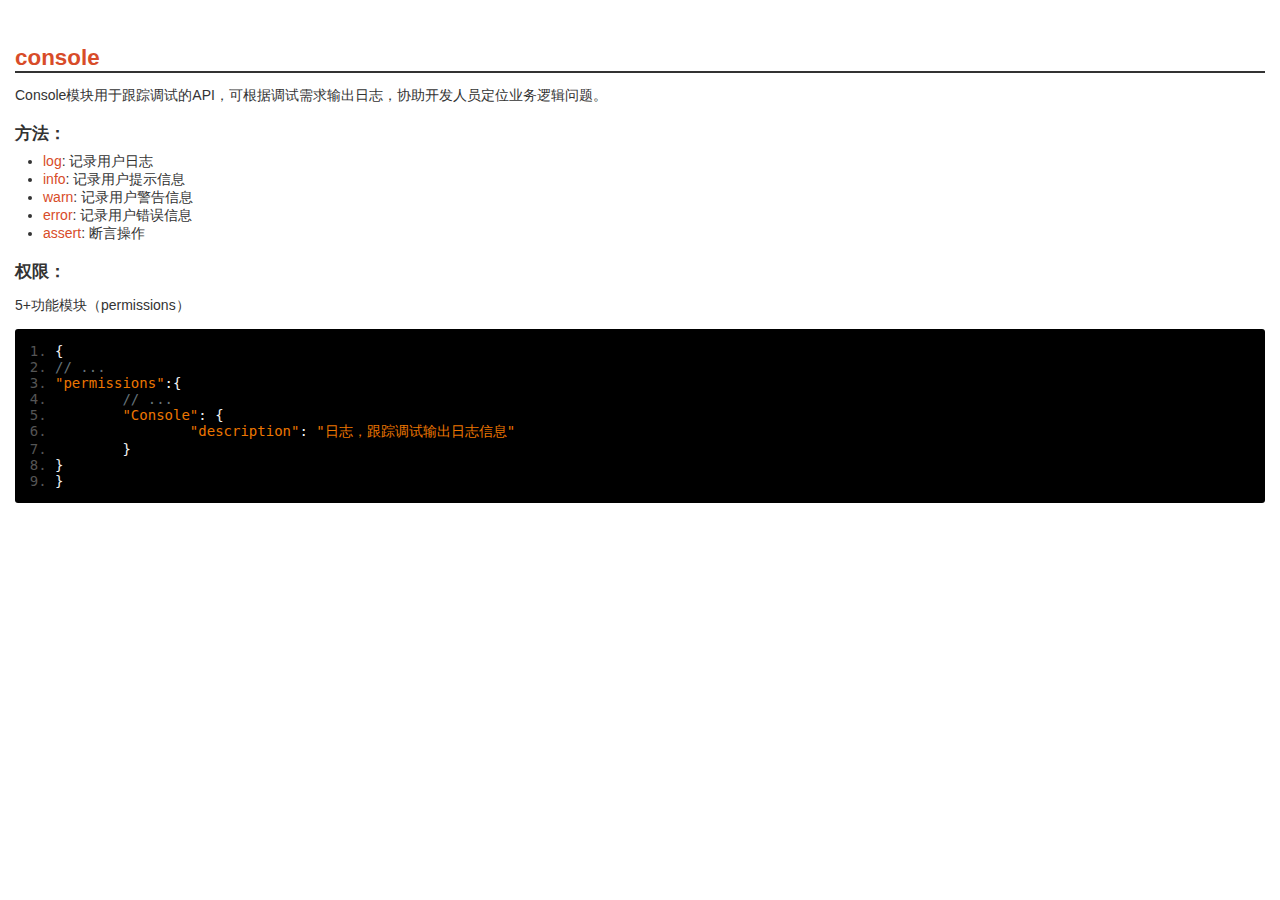
<file: doc/console.html>
<!DOCTYPE HTML>
<html>
<head>
<meta charset="utf-8">
<meta name="viewport" content="initial-scale=1.0, minimum-scale=1.0, maximum-scale=1.0, user-scalable=no">
<meta name="HandheldFriendly" content="true">
<meta name="MobileOptimized" content="320">
<title>Hello H5+</title>
<link rel="stylesheet" type="text/css" href="res/doc.css" charset="utf-8">
<link rel="stylesheet" type="text/css" href="res/prettify.sons.css" charset="utf-8">
<script type="text/javascript" src="res/doc.js" charset="utf-8"></script><script type="text/javascript" src="res/prettify.js" charset="utf-8"></script>
</head>
<body><div id="content" class="content">
<h1><a name="plus.console">console</a></h1>
<p>Console模块用于跟踪调试的API，可根据调试需求输出日志，协助开发人员定位业务逻辑问题。</p>
<h2>方法：</h2>
<ul>
<li>
<a href="#plus.console.log">log</a>: 记录用户日志</li>
<li>
<a href="#plus.console.info">info</a>: 记录用户提示信息</li>
<li>
<a href="#plus.console.warn">warn</a>: 记录用户警告信息</li>
<li>
<a href="#plus.console.error">error</a>: 记录用户错误信息</li>
<li>
<a href="#plus.console.assert">assert</a>: 断言操作</li>
</ul>
<h2>权限：</h2>
<p>5+功能模块（permissions）</p>
<pre class="prettyprint linenums">
{
// ...
"permissions":{
	// ...
	"Console": {
		"description": "日志，跟踪调试输出日志信息"
	}
}
}
			</pre>
<br><br>
</div></body>
</html>
</file>
<file: huadong/style.css>
a:hover, a:active { outline:none; }
select, input, textarea, button { font:99% sans-serif; }
input, select { vertical-align:middle; }
ul,ol,li{list-style:none;}
img { border:0; max-width:100%; }
hr{ display:block; height:1px; border:0; border-top:1px solid #ccc; margin:1em 0; padding:0; }
.nocallout {-webkit-touch-callout: none;} /* prevent callout */
table { margin:0; padding:0; clear:left; width:100%; border-collapse:collapse; border-spacing:0; }
table td { vertical-align:top; margin:0; }
html{height:100%;}
body {font:13px/1.4 sans-serif; *font-size: small;word-wrap:break-word;margin:0 auto;-webkit-text-size-adjust: none;color:#3c3c3c;font-family: 'Helvetica Neue', Helvetica, Arial, Verdana, sans-serif; height:100%;}
a{color:#1191C3; text-decoration:none;}
p{margin-bottom:1em;}
/*box-163css*/
.box-163css{ width:100%; position:relative; height:360px;margin-bottom:20px; float:left;}
/*swipe*/
.swipe{ padding-top:20px; width:100%; float:left;overflow: hidden; visibility: visible; position: relative; height:260px;}
.box01_list{position:relative; -webkit-transition: left 600ms ease-out;  width:100%; left:0;}
.li_list{width:100%;position:relative; float: left; vertical-align: top;}
/*pic_list*/
.pic_list{padding:0 2%;width:96%; float:left; margin-bottom:15px;}
.pic_list img{ float:left; width:120px;}
.pic_list span{ float:left; padding:10px 0 0 2%; font-size:16px; width:50%;}

/*news_list*/
.news_list{ width:98%; padding:0 1%; float:left;}
.news_list p{ width:100%; float:left; border-bottom:1px solid #ddd; height:30px; line-height:30px;}
.news_list a{ float:left; padding-left:1%; font-size:15px;}
.s_arrow{ display:block; border-top:2px solid #ccc;border-right:2px solid #ccc; -webkit-transform:rotate(45deg); width:6px; height:6px; float:right; margin:6px 10px 0 0;}
/*page*/
.page{ text-align:left; background:#f3f3f3; height:38px; line-height:38px; width:100%;display:-webkit-box;}
.page li{-webkit-box-flex:1; font-size:18px; display:block; color:#000; height:38px; line-height:38px; text-align:center; }
.page li a{ color:#000; display:block; height:38px;}
.page a.active{color:#f00;border-bottom:1px solid #c00;}

.go_btn{margin: 6px auto 12px auto;height: 34px;width: 92%;border: 1px solid #B9B9B9;text-align: center;line-height: 34px;font-size: 16px;
background: -webkit-gradient(linear,0 0,0 100%,from(whiteSmoke),to(#E3E3E3));background: -moz-linear-gradient(top,whiteSmoke,#E3E3E3);
-webkit-border-radius: 3px;border-radius: 3px; display:block; float:left; margin-left:2.5%;}
.go_btn em{ font-style:normal; cursor:pointer;}
</file>
<file: css/tongxunlu.css>
@charset 'utf-8';
ul{
			list-style: none;
		}
		a{
			text-decoration: none;
		}
		.top{
			
			width: 100%;
			background: #1cb28c;
			color: #fff;
			height: 1.52rem;
			line-height: 1.52rem;
			text-align: center;
			font-size: 0.5rem;
		}
		.mui-bar{
			width: 100%;
			background: #1cb28c;
			color: #fff;
			height: 1.52rem;
			line-height: 1.52rem;
			text-align: center;
			position: fixed;
			top: 0;
			left: 0;
		}
		.top h3{
			font-size: 0.36rem;
			height: 1.52rem;
			line-height: 1.52rem;
		}
		.list-h{
			width: 95%;
			padding-left: 5%;
			height: auto;
			margin: 0 auto;
			padding-top: 0.5rem;
			padding-bottom: 0.5rem;
			border-bottom: 1px solid #DDDDDD;
			display: flex;
			align-items: center;
		}
		.list-h p{
			display: inline-block;
			width: 0.87rem;
			height: 0.87rem;
			border-radius: 50%;
			background: #29ACBA;
			line-height: 0.87rem;
			text-align: center;
			color: #FFFFFF;
			font-size: 0.3rem;
		}
		.list-h a{
			display: inline-block;
			width: 100%;
			height: 100%;
			color: #000;
		}
		.list-h a:hover{
			text-decoration: none;
		}
		.list-h h3{
			width: 70%;
			height: 0.87rem;
			line-height: 0.87rem;
			font-size: 0.4rem;
			display: inline-block;
			margin-left: 0.5rem;
		}
		.find{
			width: 90%;
			margin: 0 auto;
			height: 1.2rem;	
			line-height: 1.2rem;
			position: fixed;
			left:5%;
			top: 1.52rem;
			z-index: 20;
		}
		.find input{
			width: 100%;
			height: 0.8rem;
			background: #ddd;
			border-radius: 10px;
			border:0;
			text-indent: 1em;
			font-size: 0.32rem;
		}
</file>
<file: doc/res/doc.css>
* {
	-webkit-user-select: none;
	-ms-touch-select: none;
/*
	-ms-touch-action: none;
*/
}
html {
	width: 100%;
	height: 100%;
}
body {
    color:#333;
    font-family: Verdana, Arial, Helvetica , "Microsoft YaHei" , sans-serif;
    font-size:14px;
    word-break: break-all;
	-webkit-touch-callout:none;
	-webkit-tap-highlight-color:rgba(0,0,0,0);
	-webkit-text-size-adjust:none;
}
.content {
	padding: 0 0.5em;
}
h1 {
    border-bottom:2px solid;
    font-size:1.6em;
    font-weight:bold;
	margin:2em 0px 0.5em 0px;

}
h2 {
    font-size:1.2em;
    font-weight:bold;
    margin:1em 0px 0.5em 0px;
    text-shadow:#FFFFFF 0px 1px 1px;
}
h3 {
    font-size:1.1em;
    font-weight:bold;
    margin:0.8em 0px 0.5em 0px;
    text-shadow:#FFFFFF 0px 1px 1px;
}
em {
    font-size: 0.8em;
    color: #999;
}
ul {
	margin: 0;
	padding: 0 0 0 2em;
}
a {
	color:#D84C29;
	text-decoration:none;
}
.des {
	text-indent: 2em;
	margin: 0;
}
.type{
    color:#0A0;text-decoration:none;-webkit-tap-highlight-color:rgba(0,0,0,0);
}
</file>
<file: doc/res/prettify.sons.css>
/*
 * Derived from einaros's Sons of Obsidian theme at
 * http://studiostyl.es/schemes/son-of-obsidian by
 * Alex Ford of CodeTunnel:
 * http://CodeTunnel.com/blog/post/71/google-code-prettify-obsidian-theme
 */

.str
{
    color: #EC7600;
}
.kwd
{
    color: #93C763;
}
.com
{
    color: #66747B;
}
.typ
{
    color: #678CB1;
}
.lit
{
    color: #FACD22;
}
.pun
{
    color: #F1F2F3;
}
.pln
{
    color: #F1F2F3;
}
.tag
{
    color: #8AC763;
}
.atn
{
    color: #E0E2E4;
}
.atv
{
    color: #EC7600;
}
.dec
{
    color: purple;
}
pre.prettyprint
{
    border: 0px solid #888;
}
ol.linenums
{
    margin-top: 0;
    margin-bottom: 0;
}
.prettyprint {
    background: #000;
    border-radius: 3px;
    padding: 1em 0;
    overflow-x: scroll;
    -webkit-overflow-scrolling: touch;
    /*white-space: pre-wrap;*//*css-3*/
    /*word-wrap: break-word;*//*Internet Explorer 5.5+*/
}
li.L0, li.L1, li.L2, li.L3, li.L4, li.L5, li.L6, li.L7, li.L8, li.L9
{
    color: #555;
    list-style-type: decimal;
}
/*li.L1, li.L3, li.L5, li.L7, li.L9 {
    background: #222;
}*/
@media print
{
    .str
    {
        color: #060;
    }
    .kwd
    {
        color: #006;
        font-weight: bold;
    }
    .com
    {
        color: #600;
        font-style: italic;
    }
    .typ
    {
        color: #404;
        font-weight: bold;
    }
    .lit
    {
        color: #044;
    }
    .pun
    {
        color: #440;
    }
    .pln
    {
        color: #000;
    }
    .tag
    {
        color: #006;
        font-weight: bold;
    }
    .atn
    {
        color: #404;
    }
    .atv
    {
        color: #060;
    }
}
</file>
